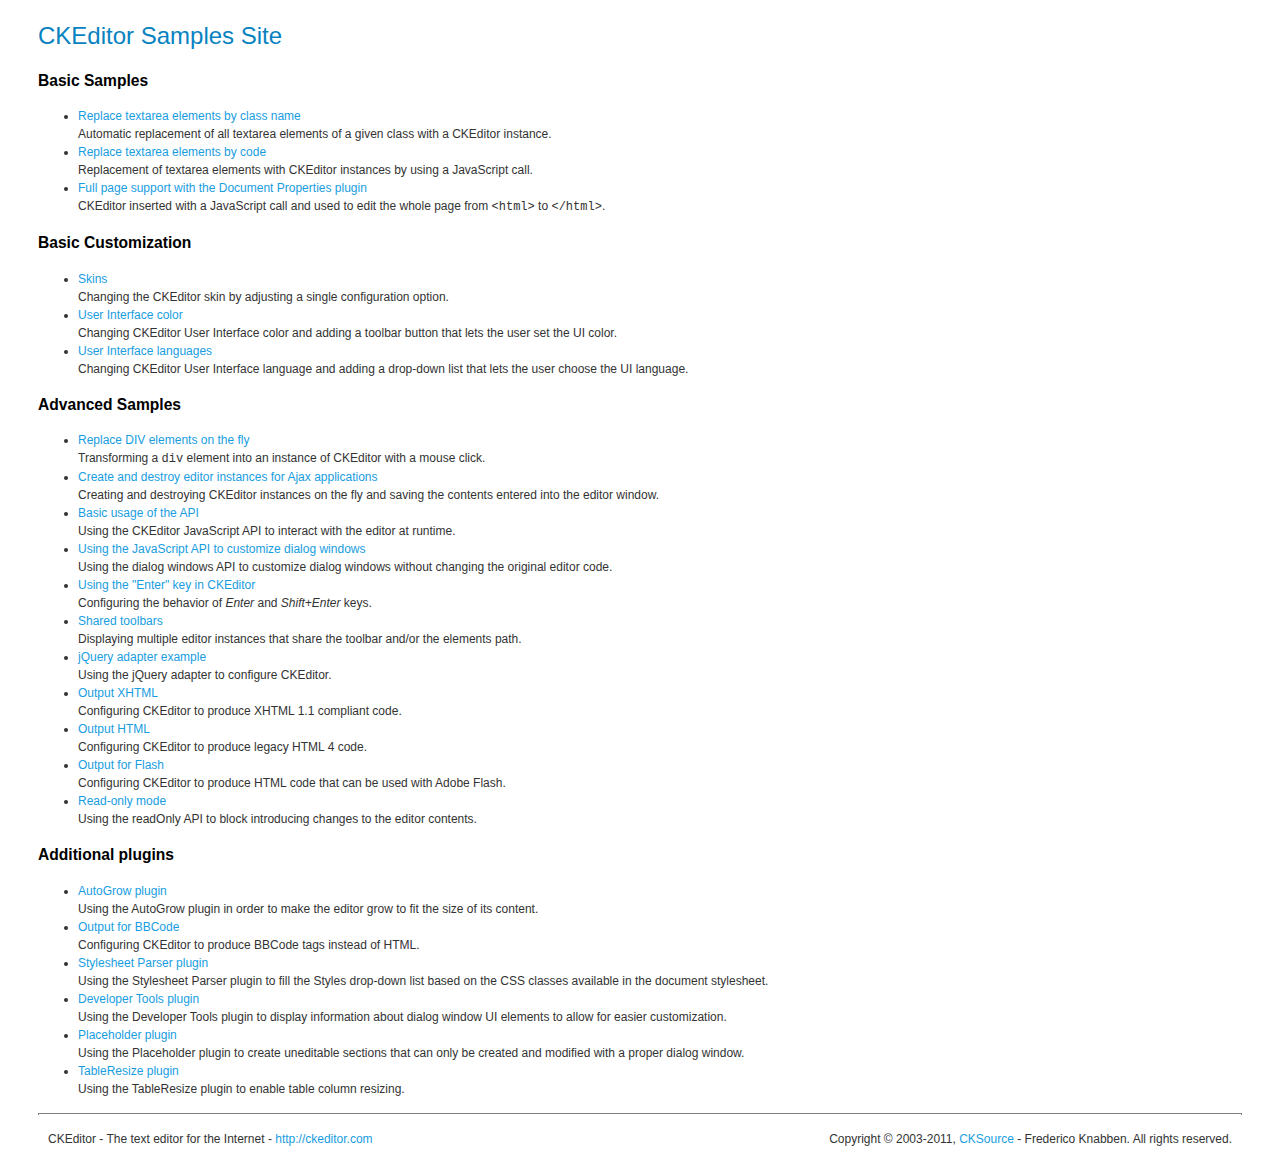
<file: html/plugins/ckeditor/_samples/index.html>
<!DOCTYPE html PUBLIC "-//W3C//DTD XHTML 1.0 Transitional//EN" "http://www.w3.org/TR/xhtml1/DTD/xhtml1-transitional.dtd">
<!--
Copyright (c) 2003-2011, CKSource - Frederico Knabben. All rights reserved.
For licensing, see LICENSE.html or http://ckeditor.com/license
-->
<html xmlns="http://www.w3.org/1999/xhtml">
<head>
	<title>CKEditor Samples</title>
	<meta content="text/html; charset=utf-8" http-equiv="content-type" />
	<link type="text/css" rel="stylesheet" href="sample.css" />
</head>
<body>
	<h1 class="samples">
		CKEditor Samples Site
	</h1>
	<h2 class="samples">
		Basic Samples
	</h2>
	<ul class="samples">
		<li>
			<a class="samples" href="replacebyclass.html">Replace textarea elements by class name</a><br />
			Automatic replacement of all textarea elements of a given class with a CKEditor instance.
		</li>
		<li><a class="samples" href="replacebycode.html">Replace textarea elements by code</a><br />
			Replacement of textarea elements with CKEditor instances by using a JavaScript call.
		</li>
		<li><a class="samples" href="fullpage.html">Full page support with the Document Properties plugin</a><br />
			CKEditor inserted with a JavaScript call and used to edit the whole page from <code>&lt;html&gt;</code> to <code>&lt;/html&gt;</code>.
		</li>
	</ul>
	<h2 class="samples">
		Basic Customization
	</h2>
	<ul class="samples">
		<li><a class="samples" href="skins.html">Skins</a><br />
			Changing the CKEditor skin by adjusting a single configuration option.
		</li>
		<li><a class="samples" href="ui_color.html">User Interface color</a><br />
			Changing CKEditor User Interface color and adding a toolbar button that lets the user set the UI color.
		</li>
		<li><a class="samples" href="ui_languages.html">User Interface languages</a><br />
			Changing CKEditor User Interface language and adding a drop-down list that lets the user choose the UI language.
		</li>
	</ul>
	<h2 class="samples">
		Advanced Samples
	</h2>
	<ul class="samples">
		<li><a class="samples" href="divreplace.html">Replace DIV elements on the fly</a><br />
			Transforming a <code>div</code> element into an instance of CKEditor with a mouse click.
		</li>
		<li><a class="samples" href="ajax.html">Create and destroy editor instances for Ajax applications</a><br />
			Creating and destroying CKEditor instances on the fly and saving the contents entered into the editor window.
		</li>
		<li><a class="samples" href="api.html">Basic usage of the API</a><br />
			Using the CKEditor JavaScript API to interact with the editor at runtime.
		</li>
		<li><a class="samples" href="api_dialog.html">Using the JavaScript API to customize dialog windows</a><br />
			Using the dialog windows API to customize dialog windows without changing the original editor code.
		</li>
		<li><a class="samples" href="enterkey.html">Using the "Enter" key in CKEditor</a><br />
			 Configuring the behavior of <em>Enter</em> and <em>Shift+Enter</em> keys.
		</li>
		<li><a class="samples" href="sharedspaces.html">Shared toolbars</a><br />
			Displaying multiple editor instances that share the toolbar and/or the elements path.
		</li>
		<li><a class="samples" href="jqueryadapter.html">jQuery adapter example</a><br />
			Using the jQuery adapter to configure CKEditor.
		</li>
		<li><a class="samples" href="output_xhtml.html">Output XHTML</a><br />
			Configuring CKEditor to produce XHTML 1.1 compliant code.
		</li>
		<li><a class="samples" href="output_html.html">Output HTML</a><br />
			Configuring CKEditor to produce legacy HTML 4 code.
		</li>
		<li><a class="samples" href="output_for_flash.html">Output for Flash</a><br />
			Configuring CKEditor to produce HTML code that can be used with Adobe Flash.
		</li>
		<li><a class="samples" href="readonly.html">Read-only mode</a><br />
			Using the readOnly API to block introducing changes to the editor contents.
		</li>
	</ul>
	<h2 class="samples">
		Additional plugins
	</h2>
	<ul class="samples">
		<li><a class="samples" href="autogrow.html">AutoGrow plugin</a><br />
			Using the AutoGrow plugin in order to make the editor grow to fit the size of its content.
		</li>
		<li><a class="samples" href="bbcode.html">Output for BBCode</a><br />
			Configuring CKEditor to produce BBCode tags instead of HTML.
		</li>
		<li><a class="samples" href="stylesheetparser.html">Stylesheet Parser plugin</a><br />
			Using the Stylesheet Parser plugin to fill the Styles drop-down list based on the CSS classes available in the document stylesheet.
		</li>
		<li><a class="samples" href="devtools.html">Developer Tools plugin</a><br />
			Using the Developer Tools plugin to display information about dialog window UI elements to allow for easier customization.
		</li>
		<li><a class="samples" href="placeholder.html">Placeholder plugin</a><br />
			Using the Placeholder plugin to create uneditable sections that can only be created and modified with a proper dialog window.
		</li>
		<li><a class="samples" href="tableresize.html">TableResize plugin</a><br />
			Using the TableResize plugin to enable table column resizing.
		</li>
	</ul>
	<div id="footer">
		<hr />
		<p>
			CKEditor - The text editor for the Internet - <a class="samples" href="http://ckeditor.com/">http://ckeditor.com</a>
		</p>
		<p id="copy">
			Copyright &copy; 2003-2011, <a class="samples" href="http://cksource.com/">CKSource</a> - Frederico Knabben. All rights reserved.
		</p>
	</div>
</body>
</html>
</file>
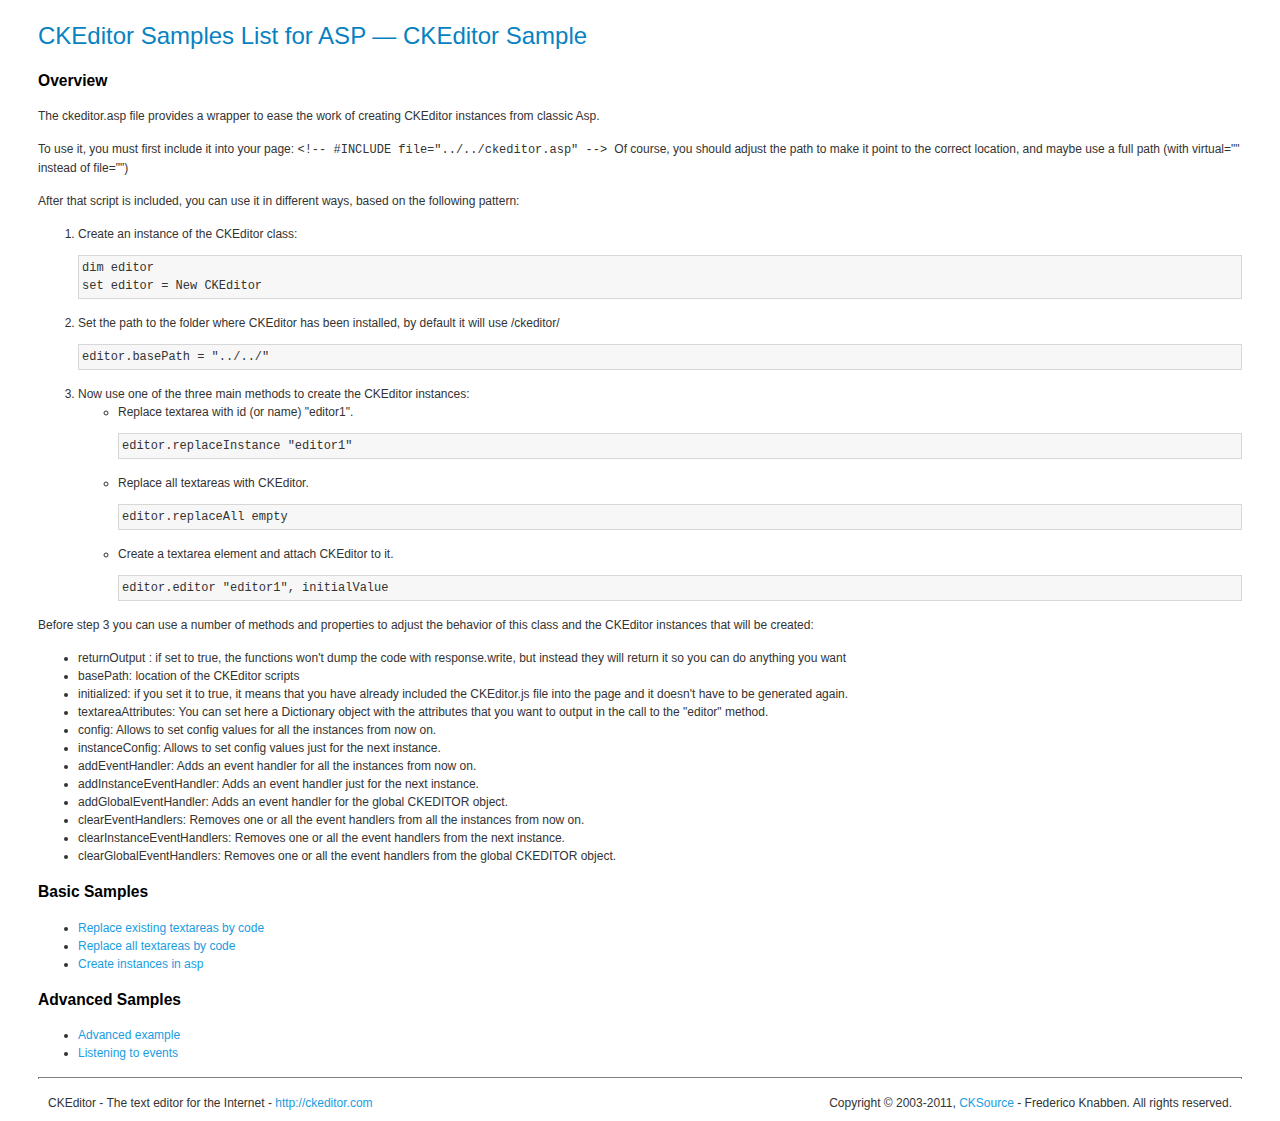
<file: html/plugins/ckeditor/_samples/asp/index.html>
<!DOCTYPE html PUBLIC "-//W3C//DTD XHTML 1.0 Transitional//EN" "http://www.w3.org/TR/xhtml1/DTD/xhtml1-transitional.dtd">
<!--
Copyright (c) 2003-2011, CKSource - Frederico Knabben. All rights reserved.
For licensing, see LICENSE.html or http://ckeditor.com/license
-->
<html xmlns="http://www.w3.org/1999/xhtml">
<head>
	<title>ASP integration Samples List &mdash; CKEditor</title>
	<link type="text/css" rel="stylesheet" href="../sample.css" />
</head>
<body>
	<h1 class="samples">
		CKEditor Samples List for ASP &mdash; CKEditor Sample
	</h1>
	<h2 class="samples">
		Overview
	</h2>
	<p>The ckeditor.asp file provides a wrapper to ease the work of creating CKEditor instances from classic Asp.</p>
	<p>To use it, you must first include it into your page:
	<code>
		&lt;!-- #INCLUDE file="../../ckeditor.asp" --&gt;
	</code>
	Of course, you should adjust the path to make it point to the correct location, and maybe use a full path (with virtual="" instead of file="")
	</p>
	<p>After that script is included, you can use it in different ways, based on the following pattern:</p>

<ol>
	<li>
		Create an instance of the CKEditor class:
<pre class="samples">dim editor
set editor = New CKEditor</pre>
	</li>
	<li>
		Set the path to the folder where CKEditor has been installed, by default it will use /ckeditor/
		<pre class="samples">editor.basePath = "../../"</pre>
	</li>
	<li>
	Now use one of the three main methods to create the CKEditor instances:
	<ul class="samples">
		<li>
				Replace textarea with id (or name) "editor1".
			<pre class="samples">editor.replaceInstance "editor1"</pre>
		</li>
		<li>
			Replace all textareas with CKEditor.
			<pre class="samples">editor.replaceAll empty</pre>
		</li>
		<li>
			Create a textarea element and attach CKEditor to it.
			<pre class="samples">editor.editor "editor1", initialValue</pre>
		</li>
	</ul>
	</li>
</ol>
<p>Before step 3 you can use a number of methods and properties to adjust the behavior of this class and the CKEditor instances
that will be created:</p>
<ul class="samples">
	<li>returnOutput : if set to true, the functions won't dump the code with response.write, but instead they will return it so
	you can do anything you want</li>
	<li>basePath: location of the CKEditor scripts</li>
	<li>initialized: if you set it to true, it means that you have already included the CKEditor.js file into the page and it
		doesn't have to be generated again.</li>
	<li>textareaAttributes: You can set here a Dictionary object with the attributes that you want to output in the call to the "editor" method.</li>

	<li>config: Allows to set config values for all the instances from now on.</li>
	<li>instanceConfig: Allows to set config values just for the next instance.</li>

	<li>addEventHandler: Adds an event handler for all the instances from now on.</li>
	<li>addInstanceEventHandler: Adds an event handler just for the next instance.</li>
	<li>addGlobalEventHandler: Adds an event handler for the global CKEDITOR object.</li>

	<li>clearEventHandlers: Removes one or all the event handlers from all the instances from now on.</li>
	<li>clearInstanceEventHandlers: Removes one or all the event handlers  from the next instance.</li>
	<li>clearGlobalEventHandlers: Removes one or all the event handlers  from the global CKEDITOR object.</li>

</ul>

	<h2 class="samples">
		Basic Samples
	</h2>
	<ul class="samples">
		<li><a class="samples" href="replace.asp">Replace existing textareas by code</a></li>
		<li><a class="samples" href="replaceall.asp">Replace all textareas by code</a></li>
		<li><a class="samples" href="standalone.asp">Create instances in asp</a></li>
	</ul>
	<h2 class="samples">
		Advanced Samples
	</h2>
	<ul class="samples">
		<li><a class="samples" href="advanced.asp">Advanced example</a></li>
		<li><a class="samples" href="events.asp">Listening to events</a></li>
	</ul>
	<div id="footer">
		<hr />
		<p>
			CKEditor - The text editor for the Internet - <a class="samples" href="http://ckeditor.com/">http://ckeditor.com</a>
		</p>
		<p id="copy">
			Copyright &copy; 2003-2011, <a class="samples" href="http://cksource.com/">CKSource</a> - Frederico Knabben. All rights reserved.
		</p>
	</div>
</body>
</html>
</file>
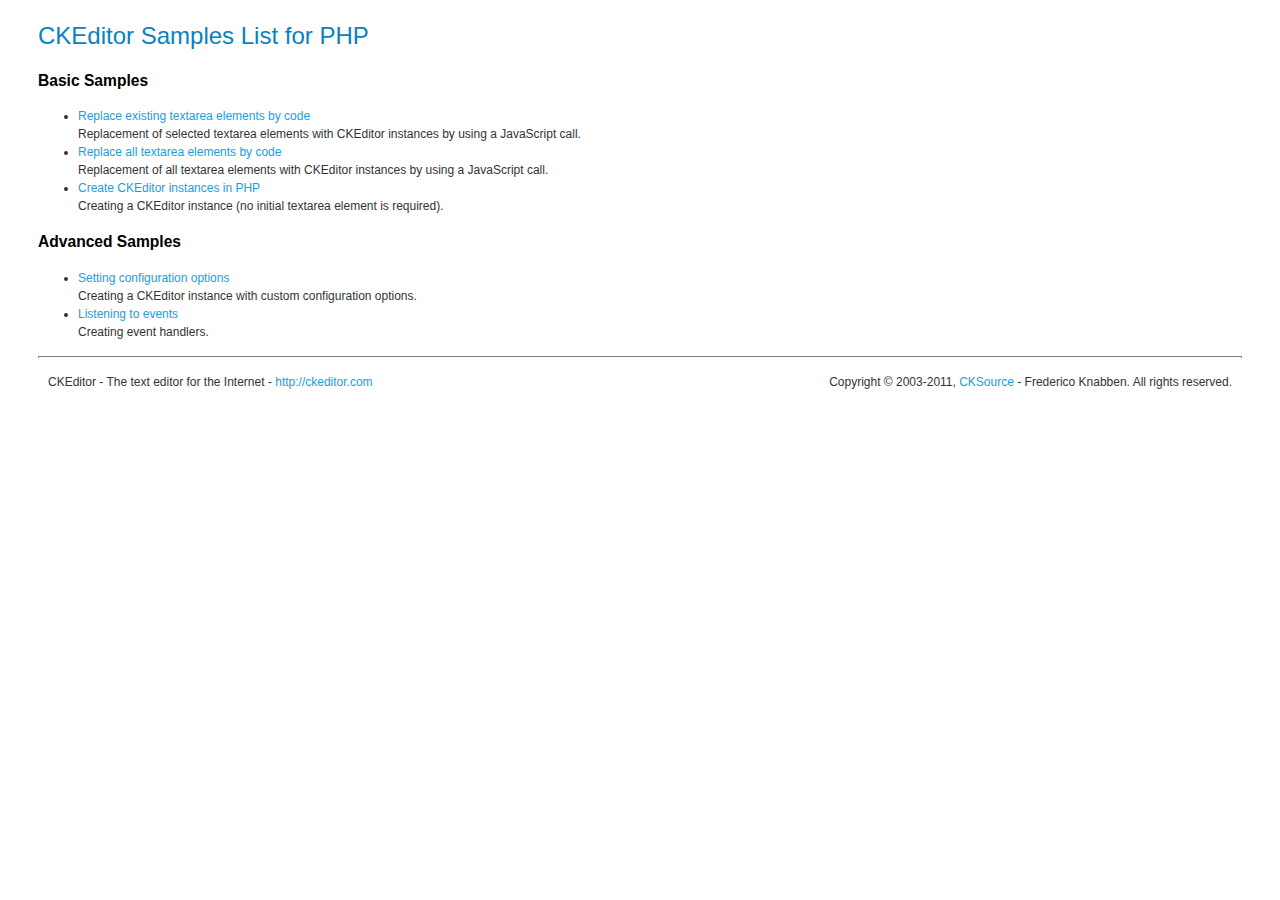
<file: html/plugins/ckeditor/_samples/php/index.html>
<!DOCTYPE html PUBLIC "-//W3C//DTD XHTML 1.0 Transitional//EN" "http://www.w3.org/TR/xhtml1/DTD/xhtml1-transitional.dtd">
<!--
Copyright (c) 2003-2011, CKSource - Frederico Knabben. All rights reserved.
For licensing, see LICENSE.html or http://ckeditor.com/license
-->
<html xmlns="http://www.w3.org/1999/xhtml">
<head>
  <meta content="text/html; charset=utf-8" http-equiv="content-type" />
	<title>CKEditor Samples &mdash; PHP Integration</title>
	<link type="text/css" rel="stylesheet" href="../sample.css" />
</head>
<body>
	<h1 class="samples">
		CKEditor Samples List for PHP
	</h1>
	<h2 class="samples">
		Basic Samples
	</h2>
	<ul class="samples">
		<li><a class="samples" href="replace.php">Replace existing textarea elements by code</a><br />
		Replacement of selected textarea elements with CKEditor instances by using a JavaScript call.</li>
		<li><a class="samples" href="replaceall.php">Replace all textarea elements by code</a><br />
		Replacement of all textarea elements with CKEditor instances by using a JavaScript call.</li>
		<li><a class="samples" href="standalone.php">Create CKEditor instances in PHP</a><br />
		Creating a CKEditor instance (no initial textarea element is required).</li>
	</ul>
	<h2 class="samples">
		Advanced Samples
	</h2>
	<ul class="samples">
		<li><a class="samples" href="advanced.php">Setting configuration options</a><br />
		Creating a CKEditor instance with custom configuration options.</li>
		<li><a class="samples" href="events.php">Listening to events</a><br />
		Creating event handlers.
		</li>
	</ul>
	<div id="footer">
		<hr />
		<p>
			CKEditor - The text editor for the Internet - <a class="samples" href="http://ckeditor.com/">http://ckeditor.com</a>
		</p>
		<p id="copy">
			Copyright &copy; 2003-2011, <a class="samples" href="http://cksource.com/">CKSource</a> - Frederico Knabben. All rights reserved.
		</p>
	</div>
</body>
</html>
</file>
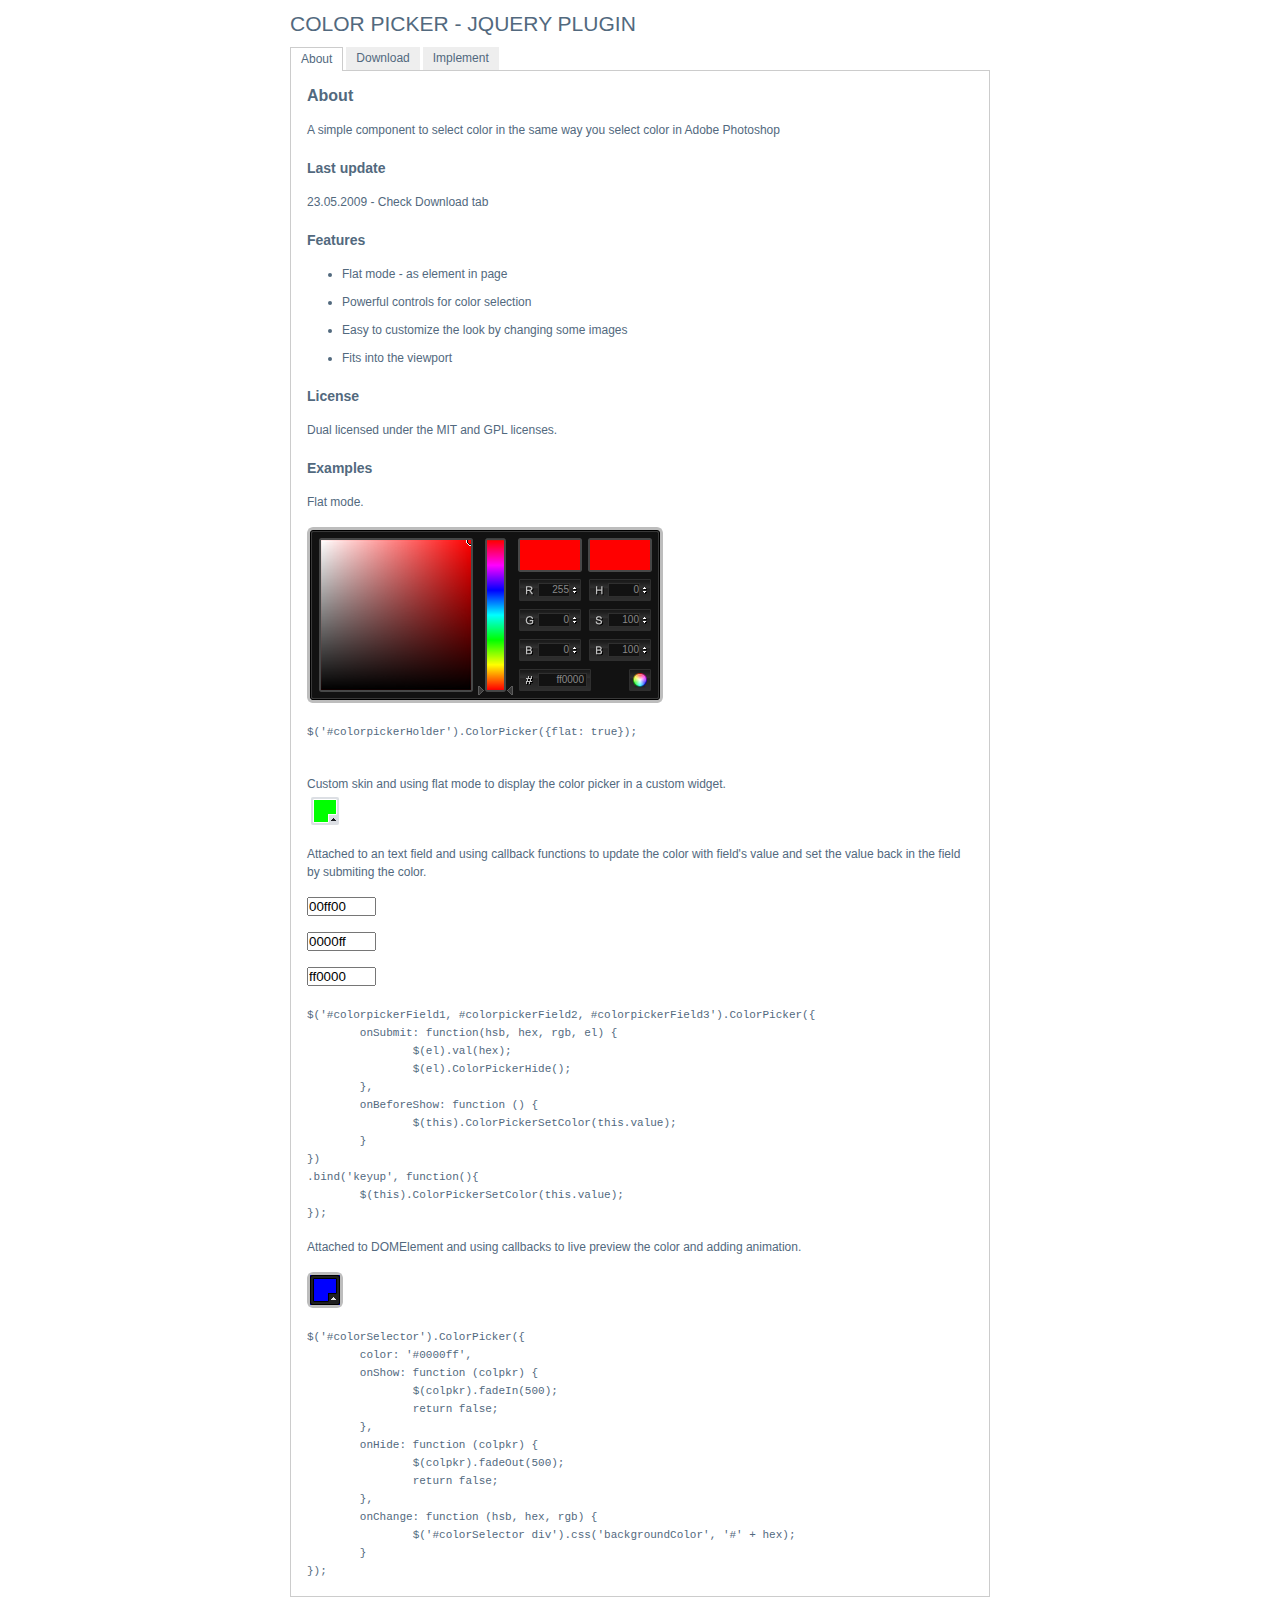
<file: html/skin/site/prototype/colorpicker/index.html>
<!DOCTYPE html PUBLIC "-//W3C//DTD XHTML 1.0 Strict//EN" "http://www.w3.org/TR/xhtml1/DTD/xhtml1-strict.dtd">
<html xmlns="http://www.w3.org/1999/xhtml" xml:lang="en" lang="en">
<head>
	<link rel="stylesheet" href="css/colorpicker.css" type="text/css" />
    <link rel="stylesheet" media="screen" type="text/css" href="css/layout.css" />
    <title>ColorPicker - jQuery plugin</title>
	<script type="text/javascript" src="js/jquery.js"></script>
	<script type="text/javascript" src="js/colorpicker.js"></script>
    <script type="text/javascript" src="js/eye.js"></script>
    <script type="text/javascript" src="js/utils.js"></script>
    <script type="text/javascript" src="js/layout.js?ver=1.0.2"></script>
</head>
<body>
    <div class="wrapper">
        <h1>Color Picker - jQuery plugin</h1>
        <ul class="navigationTabs">
            <li><a href="#about" rel="about">About</a></li>
            <li><a href="#download" rel="download">Download</a></li>
            <li><a href="#implement" rel="implement">Implement</a></li>
        </ul>
        <div class="tabsContent">
            <div class="tab">
                <h2>About</h2>
                <p>A simple component to select color in the same way you select color in Adobe Photoshop</p>
				<h3>Last update</h3>
				<p>23.05.2009 - Check Download tab</p>
                <h3>Features</h3>
                <ul>
                    <li>Flat mode - as element in page</li>
                    <li>Powerful controls for color selection</li>
					<li>Easy to customize the look by changing some images</li>
					<li>Fits into the viewport</li>
                </ul>
				<h3>License</h3>
				<p>Dual licensed under the MIT and GPL licenses.</p>
                <h3>Examples</h3>
                <p>Flat mode.</p>
                <p id="colorpickerHolder">
                </p>
                <pre>
$('#colorpickerHolder').ColorPicker({flat: true});
                </pre>
                <p>Custom skin and using flat mode to display the color picker in a custom widget.</p>
				<div id="customWidget">
					<div id="colorSelector2"><div style="background-color: #00ff00"></div></div>
	                <div id="colorpickerHolder2">
	                </div>
				</div>

				<p>Attached to an text field and using callback functions to update the color with field's value and set the value back in the field by submiting the color.</p>
				<p><input type="text" maxlength="6" size="6" id="colorpickerField1" value="00ff00" /></p>
				<p><input type="text" maxlength="6" size="6" id="colorpickerField3" value="0000ff" /></p>
				<p><input type="text" maxlength="6" size="6" id="colorpickerField2" value="ff0000" /></p>
				<pre>$('#colorpickerField1, #colorpickerField2, #colorpickerField3').ColorPicker({
	onSubmit: function(hsb, hex, rgb, el) {
		$(el).val(hex);
		$(el).ColorPickerHide();
	},
	onBeforeShow: function () {
		$(this).ColorPickerSetColor(this.value);
	}
})
.bind('keyup', function(){
	$(this).ColorPickerSetColor(this.value);
});
</pre>
				<p>Attached to DOMElement and using callbacks to live preview the color and adding animation.</p>
				<p>
					<div id="colorSelector"><div style="background-color: #0000ff"></div></div>
				</p>
				<pre>
$('#colorSelector').ColorPicker({
	color: '#0000ff',
	onShow: function (colpkr) {
		$(colpkr).fadeIn(500);
		return false;
	},
	onHide: function (colpkr) {
		$(colpkr).fadeOut(500);
		return false;
	},
	onChange: function (hsb, hex, rgb) {
		$('#colorSelector div').css('backgroundColor', '#' + hex);
	}
});
</pre>
            </div>
            <div class="tab">
                <h2>Download</h2>
                <p><a href="colorpicker.zip">colorpicker.zip (73 kb)</a>: jQuery, Javscript files, CSS files, images, examples and instructions.</p>
                <h3>Changelog</h3>
                <dl>
					<dt>23.05.2009</dt>
					<dd>Added: close on color selection example</dd>
					<dd>Added: restore original color option</dd>
					<dd>Changed: color update on key up event</dd>
					<dd>Fixed: colorpicker hide and show methods</dd>
					<dd>Fixed: reference to options. Multiple fields with colorpickers is possible now.</dd>
					<dd>Fixed: RGB to HSB convertion</dd>
					<dt>22.08.2008</dt>
					<dd>Fixed bug: where some events were not canceled right on Safari</dd>
					<dd>Fixed bug: where teh view port was not detected right on Safari</dd>
					<dt>16-07-2008</dt>
					<dd>Fixed bug where the letter 'F' could not be typed in the Hex field</dd>
					<dd>Fixed bug where the changes on Hex field where not parsed</dd>
					<dd>Added new option 'livePreview'</dd>
					<dt>08-07-2008</dt>
					<dd>Fixed typo in the code, both JavaScript and CSS</dd>
					<dd>Changed the cursor for some elements</dd>
					<dd>Added new demo explaining how to implement custom skin</dd>
					<dt>07.07.2008</dt>
					<dd>The first release.</dd>
                </dl>
            </div>
            <div class="tab">
                <h2>Implement</h2>
                <p>Attach the Javascript and CSS files to your document. Edit CSS file and fix the paths to  images and change colors to fit your site theme.</p>
                <pre>
&lt;link rel="stylesheet" media="screen" type="text/css" href="css/colorpicker.css" /&gt;
&lt;script type="text/javascript" src="js/colorpicker.js"&gt;&lt;/script&gt;
                </pre>
                <h3>Invocation code</h3>
                <p>All you have to do is to select the elements in a jQuery way and call the plugin.</p>
                <pre>
 $('input').ColorPicker(options);
                </pre>
                <h3>Options</h3>
                <p>A hash of parameters. All parameters are optional.</p>
                <table>
                	<tr>
                		<td><strong>eventName</strong></td>
                		<td>string</td>
                		<td>The desired event to trigger the colorpicker. Default: 'click'</td>
                	</tr>
                	<tr>
                		<td><strong>color</strong></td>
                		<td>string or hash</td>
                		<td>The default color. String for hex color or hash for RGB and HSB ({r:255, r:0, b:0}) . Default: 'ff0000'</td>
                	</tr>
                	<tr>
                		<td><strong>flat</strong></td>
                		<td>boolean</td>
                		<td>Whatever if the color picker is appended to the element or triggered by an event. Default false</td>
                	</tr>
                	<tr>
                		<td><strong>livePreview</strong></td>
                		<td>boolean</td>
                		<td>Whatever if the color values are filled in the fields while changing values on selector or a field. If false it may improve speed. Default true</td>
                	</tr>
                	<tr>
                		<td><strong>onShow</strong></td>
                		<td>function</td>
                		<td>Callback function triggered when the color picker is shown</td>
                	</tr>
                	<tr>
                		<td><strong>onBeforeShow</strong></td>
                		<td>function</td>
                		<td>Callback function triggered before the color picker is shown</td>
                	</tr>
                	<tr>
                		<td><strong>onHide</strong></td>
                		<td>function</td>
                		<td>Callback function triggered when the color picker is hidden</td>
                	</tr>
                	<tr>
                		<td><strong>onChange</strong></td>
                		<td>function</td>
                		<td>Callback function triggered when the color is changed</td>
                	</tr>
                	<tr>
                		<td><strong>onSubmit</strong></td>
                		<td>function</td>
                		<td>Callback function triggered when the color it is chosen</td>
                	</tr>
                </table>
                <h3>Set color</h3>
                <p>If you want to set a new color.</p>
                <pre>$('input').ColorPickerSetColor(color);</pre>
				<p>The 'color' argument is the same format as the option color, string for hex color or hash for RGB and HSB ({r:255, r:0, b:0}).</p>
            </div>
        </div>
    </div>
</body>
</html>
</file>
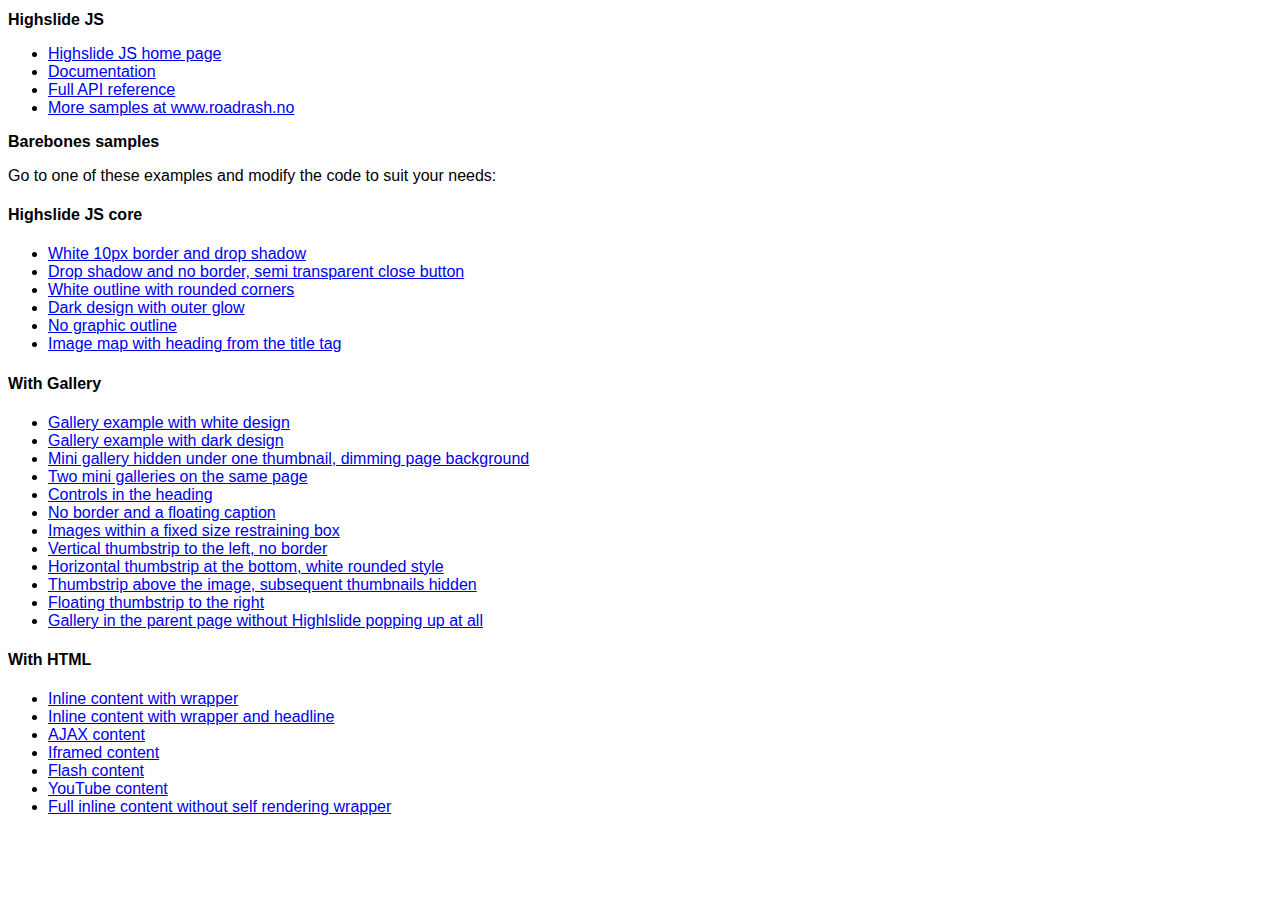
<file: html/skin/site/prototype/highslide-4.1.13/index.htm>
<!DOCTYPE html PUBLIC "-//W3C//DTD XHTML 1.1//EN" "xhtml11.dtd">
<html>
<head>
<style type="text/css">
* {
	font-family: "Trebuchet MS", sans-serif;
	font-size: 12pt;
}


</style>

<title>Highslide JS</title>

</head>

<body>
<h1>Highslide JS</h1>
<ul>
	<li><a href="http://highslide.com">Highslide JS home page</a></li>
	<li><a href="http://highslide.com/doc.php">Documentation</a></li>
	<li><a href="http://highslide.com/ref">Full API reference</a></li>
	<li><a href="http://www.roadrash.no/">More samples at www.roadrash.no</a></li>
</ul>

<h3>Barebones samples</h3>
<p>Go to one of these examples and modify the code to suit your needs:</p>

<h4>Highslide JS core</h4>
<ul>
    <li><a href="examples/white-10px.html">White 10px border and drop shadow</a></li>
    <li><a href="examples/no-border.html">Drop shadow and no border, semi transparent close button</a></li>
    <li><a href="examples/white-rounded-outline.html">White outline with rounded corners</a></li>
    <li><a href="examples/outer-glow.html">Dark design with outer glow</a></li>
    <li><a href="examples/no-outline.html">No graphic outline</a></li>
    <li><a href="examples/image-map.html">Image map with heading from the title tag</a></li>
</ul>

<h4>With Gallery</h4>
<ul>
    <li><a href="examples/gallery-white.html">Gallery example with white design</a></li>
    <li><a href="examples/gallery-dark.html">Gallery example with dark design</a></li>
    <li><a href="examples/mini-gallery.html">Mini gallery hidden under one thumbnail, dimming page background</a></li>
    <li><a href="examples/mini-galleries.html">Two mini galleries on the same page</a></li>
    <li><a href="examples/gallery-controls-in-heading.html">Controls in the heading</a></li>
    <li><a href="examples/gallery-floating-caption.html">No border and a floating caption</a></li>
    <li><a href="examples/gallery-in-box.html">Images within a fixed size restraining box</a></li>
    <li><a href="examples/gallery-vertical-strip.html">Vertical thumbstrip to the left, no border</a></li>
    <li><a href="examples/gallery-horizontal-strip.html">Horizontal thumbstrip at the bottom, white rounded style</a></li>
    <li><a href="examples/gallery-thumbstrip-above.html">Thumbstrip above the image, subsequent thumbnails hidden</a></li>
    <li><a href="examples/gallery-floating-thumbs.html">Floating thumbstrip to the right</a></li>
    <li><a href="examples/gallery-in-page.html">Gallery in the parent page without Highlslide popping up at all</a></li>
</ul>

<h4>With HTML</h4>
<ul>
    <li><a href="examples/inline.html">Inline content with wrapper</a></li>
    <li><a href="examples/headline.html">Inline content with wrapper and headline</a></li>
    <li><a href="examples/ajax.html">AJAX content</a></li>
    <li><a href="examples/iframe.html">Iframed content</a></li>
    <li><a href="examples/flash.html">Flash content</a></li>
    <li><a href="examples/youtube.html">YouTube content</a></li>
    <li><a href="examples/html.html">Full inline content without self rendering wrapper</a></li>
</ul>


</body>
</html>
</file>
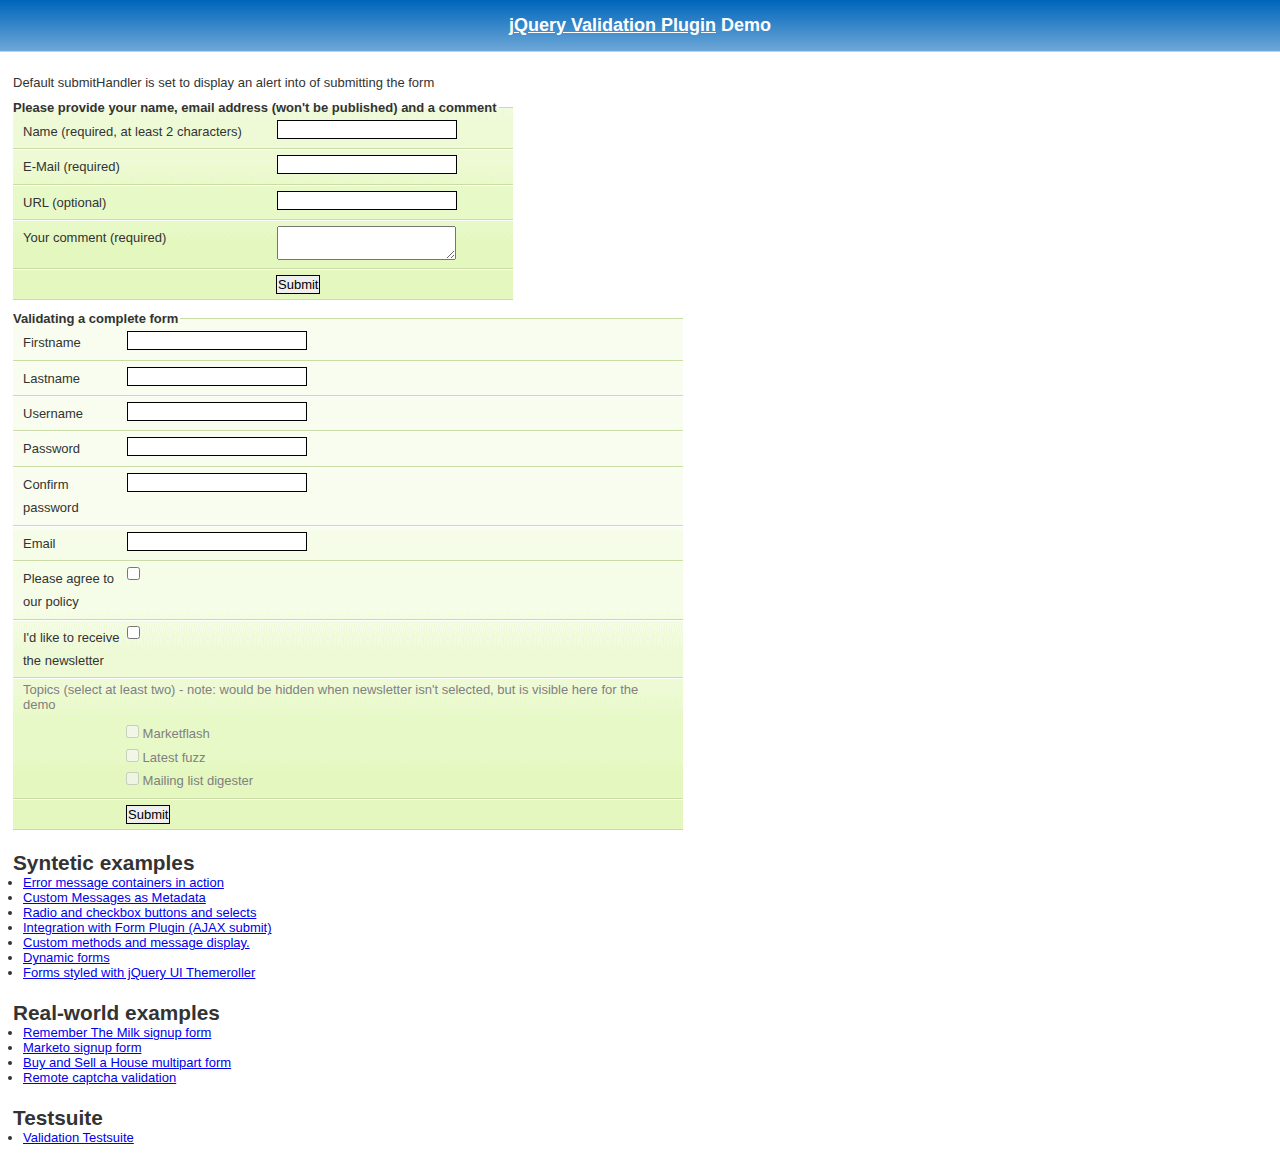
<file: html/skin/admin/js/jquery-validation-1.9.0/demo/index.html>
<!DOCTYPE html PUBLIC "-//W3C//DTD XHTML 1.0 Transitional//EN" "http://www.w3.org/TR/xhtml1/DTD/xhtml1-transitional.dtd">
<html xmlns="http://www.w3.org/1999/xhtml">
<head>
<meta http-equiv="Content-Type" content="text/html; charset=ISO-8859-1" />
<title>jQuery validation plug-in - main demo</title>

<link rel="stylesheet" type="text/css" media="screen" href="css/screen.css" />

<script src="../lib/jquery.js" type="text/javascript"></script>
<script src="../jquery.validate.js" type="text/javascript"></script>

<script type="text/javascript">
$.validator.setDefaults({
	submitHandler: function() { alert("submitted!"); }
});

$().ready(function() {
	// validate the comment form when it is submitted
	$("#commentForm").validate();

	// validate signup form on keyup and submit
	$("#signupForm").validate({
		rules: {
			firstname: "required",
			lastname: "required",
			username: {
				required: true,
				minlength: 2
			},
			password: {
				required: true,
				minlength: 5
			},
			confirm_password: {
				required: true,
				minlength: 5,
				equalTo: "#password"
			},
			email: {
				required: true,
				email: true
			},
			topic: {
				required: "#newsletter:checked",
				minlength: 2
			},
			agree: "required"
		},
		messages: {
			firstname: "Please enter your firstname",
			lastname: "Please enter your lastname",
			username: {
				required: "Please enter a username",
				minlength: "Your username must consist of at least 2 characters"
			},
			password: {
				required: "Please provide a password",
				minlength: "Your password must be at least 5 characters long"
			},
			confirm_password: {
				required: "Please provide a password",
				minlength: "Your password must be at least 5 characters long",
				equalTo: "Please enter the same password as above"
			},
			email: "Please enter a valid email address",
			agree: "Please accept our policy"
		}
	});

	// propose username by combining first- and lastname
	$("#username").focus(function() {
		var firstname = $("#firstname").val();
		var lastname = $("#lastname").val();
		if(firstname && lastname && !this.value) {
			this.value = firstname + "." + lastname;
		}
	});

	//code to hide topic selection, disable for demo
	var newsletter = $("#newsletter");
	// newsletter topics are optional, hide at first
	var inital = newsletter.is(":checked");
	var topics = $("#newsletter_topics")[inital ? "removeClass" : "addClass"]("gray");
	var topicInputs = topics.find("input").attr("disabled", !inital);
	// show when newsletter is checked
	newsletter.click(function() {
		topics[this.checked ? "removeClass" : "addClass"]("gray");
		topicInputs.attr("disabled", !this.checked);
	});
});
</script>

<style type="text/css">
#commentForm { width: 500px; }
#commentForm label { width: 250px; }
#commentForm label.error, #commentForm input.submit { margin-left: 253px; }
#signupForm { width: 670px; }
#signupForm label.error {
	margin-left: 10px;
	width: auto;
	display: inline;
}
#newsletter_topics label.error {
	display: none;
	margin-left: 103px;
}
</style>

</head>
<body>

<h1 id="banner"><a href="http://bassistance.de/jquery-plugins/jquery-plugin-validation/">jQuery Validation Plugin</a> Demo</h1>
<div id="main">

<p>Default submitHandler is set to display an alert into of submitting the form</p>

<form class="cmxform" id="commentForm" method="get" action="">
	<fieldset>
		<legend>Please provide your name, email address (won't be published) and a comment</legend>
		<p>
			<label for="cname">Name (required, at least 2 characters)</label>
			<input id="cname" name="name" class="required" minlength="2" />
		<p>
			<label for="cemail">E-Mail (required)</label>
			<input id="cemail" type="email" name="email" class="required" />
		</p>
		<p>
			<label for="curl">URL (optional)</label>
			<input id="curl" type="url" name="url" />
		</p>
		<p>
			<label for="ccomment">Your comment (required)</label>
			<textarea id="ccomment" name="comment" class="required"></textarea>
		</p>
		<p>
			<input class="submit" type="submit" value="Submit"/>
		</p>
	</fieldset>
</form>

<form class="cmxform" id="signupForm" method="get" action="">
	<fieldset>
		<legend>Validating a complete form</legend>
		<p>
			<label for="firstname">Firstname</label>
			<input id="firstname" name="firstname" />
		</p>
		<p>
			<label for="lastname">Lastname</label>
			<input id="lastname" name="lastname" />
		</p>
		<p>
			<label for="username">Username</label>
			<input id="username" name="username" />
		</p>
		<p>
			<label for="password">Password</label>
			<input id="password" name="password" type="password" />
		</p>
		<p>
			<label for="confirm_password">Confirm password</label>
			<input id="confirm_password" name="confirm_password" type="password" />
		</p>
		<p>
			<label for="email">Email</label>
			<input id="email" name="email" type="email" />
		</p>
		<p>
			<label for="agree">Please agree to our policy</label>
			<input type="checkbox" class="checkbox" id="agree" name="agree" />
		</p>
		<p>
			<label for="newsletter">I'd like to receive the newsletter</label>
			<input type="checkbox" class="checkbox" id="newsletter" name="newsletter" />
		</p>
		<fieldset id="newsletter_topics">
			<legend>Topics (select at least two) - note: would be hidden when newsletter isn't selected, but is visible here for the demo</legend>
			<label for="topic_marketflash">
				<input type="checkbox" id="topic_marketflash" value="marketflash" name="topic" />
				Marketflash
			</label>
			<label for="topic_fuzz">
				<input type="checkbox" id="topic_fuzz" value="fuzz" name="topic" />
				Latest fuzz
			</label>
			<label for="topic_digester">
				<input type="checkbox" id="topic_digester" value="digester" name="topic" />
				Mailing list digester
			</label>
			<label for="topic" class="error">Please select at least two topics you'd like to receive.</label>
		</fieldset>
		<p>
			<input class="submit" type="submit" value="Submit"/>
		</p>
	</fieldset>
</form>

<h3>Syntetic examples</h3>
<ul>
	<li><a href="errorcontainer-demo.html">Error message containers in action</a></li>
	<li><a href="custom-messages-metadata-demo.html">Custom Messages as Metadata</a></li>
	<li><a href="radio-checkbox-select-demo.html">Radio and checkbox buttons and selects</a></li>
	<li><a href="ajaxSubmit-intergration-demo.html">Integration with Form Plugin (AJAX submit)</a></li>
	<li><a href="custom-methods-demo.html">Custom methods and message display.</a></li>
	<li><a href="dynamic-totals.html">Dynamic forms</a></li>
	<li><a href="themerollered.html">Forms styled with jQuery UI Themeroller</a></li>
</ul>
<h3>Real-world examples</h3>
<ul>
	<li><a href="milk/">Remember The Milk signup form</a></li>
	<li><a href="marketo/">Marketo signup form</a></li>
	<li><a href="multipart/">Buy and Sell a House multipart form</a></li>
	<li><a href="captcha/">Remote captcha validation</a></li>
</ul>

<h3>Testsuite</h3>
<ul>
	<li><a href="../test/">Validation Testsuite</a></li>
</ul>

</div>

<script src="http://www.google-analytics.com/urchin.js" type="text/javascript">
</script>
<script type="text/javascript">
_uacct = "UA-2623402-1";
urchinTracker();
</script>
</body>
</html>
</file>
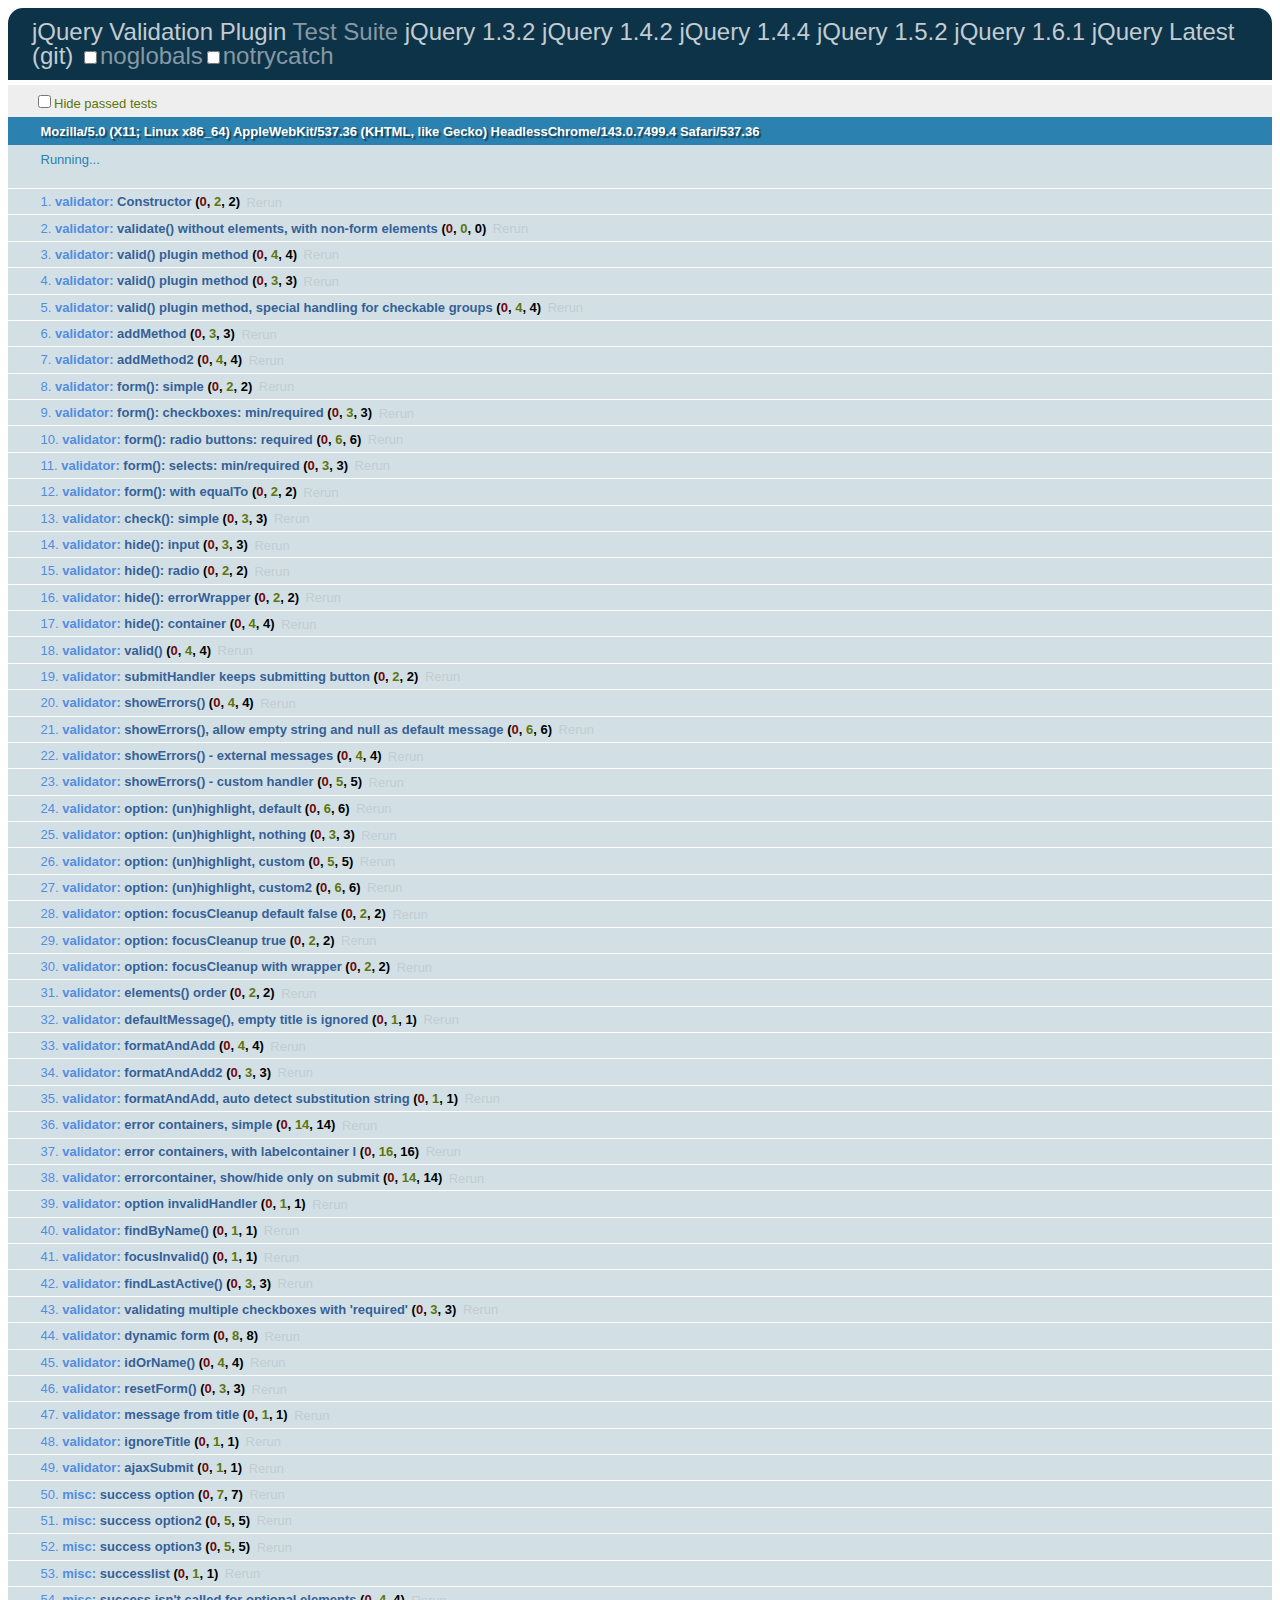
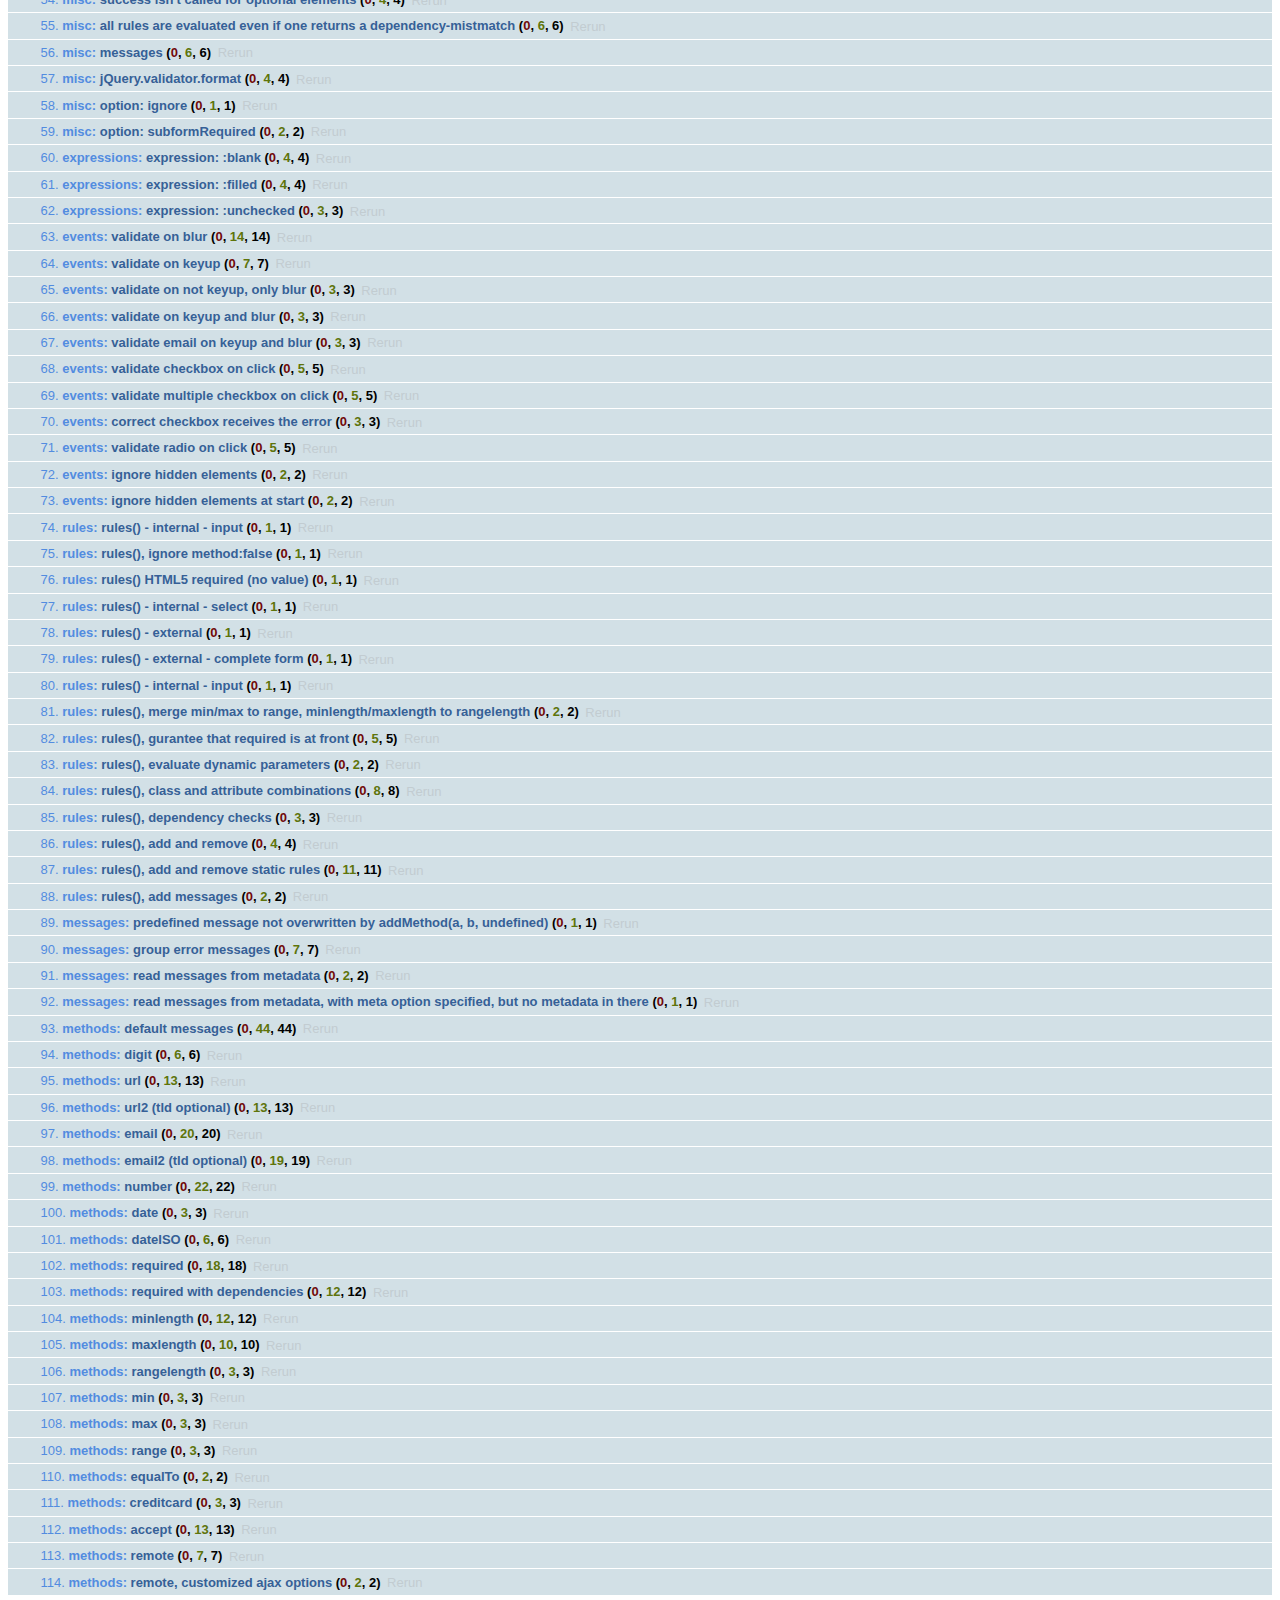
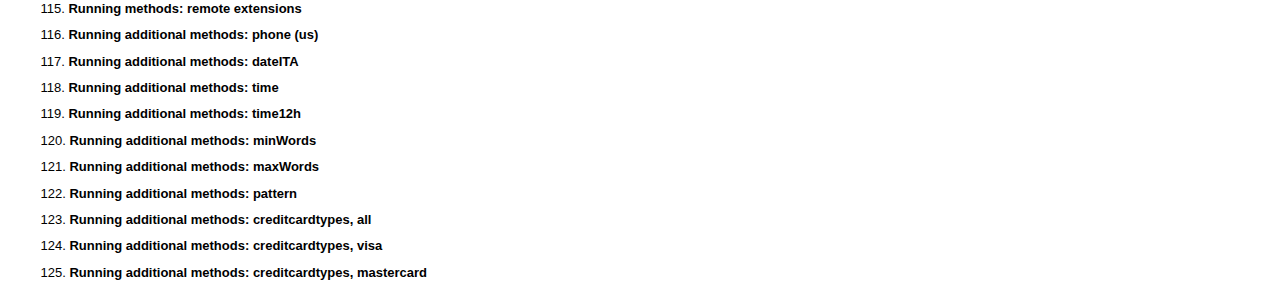
<file: html/skin/admin/js/jquery-validation-1.9.0/test/index.html>
<!DOCTYPE html>
<html id="html">
<head>
	<title>jQuery - Validation Test Suite</title>
	<link rel="Stylesheet" media="screen" href="qunit/qunit.css" />
	<script type="text/javascript" src="jquery.js"></script>
	<script type="text/javascript" src="../lib/jquery.form.js"></script>
	<script type="text/javascript" src="qunit/qunit.js"></script>
	<script type="text/javascript" src="../lib/jquery.metadata.js"></script>
	<script type="text/javascript" src="../lib/jquery.mockjax.js"></script>
	<script type="text/javascript" src="../jquery.validate.js"></script>
	<script type="text/javascript" src="../additional-methods.js"></script>
	<script type="text/javascript" src="test.js"></script>
	<script type="text/javascript" src="rules.js"></script>
	<script type="text/javascript" src="messages.js"></script>
	<script type="text/javascript" src="methods.js"></script>
</head>
<body id="body">
	<h1 id="qunit-header">
		<a href="http://bassistance.de/jquery-plugins/jquery-plugin-validation/">jQuery Validation Plugin</a> Test Suite
		<a href="?jquery=1.3.2">jQuery 1.3.2</a>
		<a href="?jquery=1.4.2">jQuery 1.4.2</a>
		<a href="?jquery=1.4.4">jQuery 1.4.4</a>
		<a href="?jquery=1.5.2">jQuery 1.5.2</a>
		<a href="?jquery=1.6.1">jQuery 1.6.1</a>
		<a href="?jquery=git">jQuery Latest (git)</a>
		</h1>
	<div>
	</div>
	<h2 id="qunit-banner"></h2>
	<div id="qunit-testrunner-toolbar"></div>
	<h2 id="qunit-userAgent"></h2>
	<ol id="qunit-tests"></ol>

	<!-- Test HTML -->
	<div id="other" style="display:none;">
		<input type="password" name="pw1" id="pw1" value="engfeh" />
		<input type="password" name="pw2" id="pw2" value="" />
	</div>
	<div id="qunit-fixture">
		<p id="firstp">See <a id="simon1" href="http://simon.incutio.com/archive/2003/03/25/#getElementsBySelector" rel="bookmark">this blog entry</a> for more information.</p>
		<p id="ap">
			Here are some links in a normal paragraph: <a id="google" href="http://www.google.com/" title="Google!">Google</a>,
			<a id="groups" href="http://groups.google.com/">Google Groups</a>.
			This link has <code><a href="#" id="anchor1">class="blog"</a></code>:
			<a href="http://diveintomark.org/" class="blog" hreflang="en" id="mark">diveintomark</a>

		</p>
		<div id="foo">
			<p id="sndp">Everything inside the red border is inside a div with <code>id="foo"</code>.</p>
			<p lang="en" id="en">This is a normal link: <a id="yahoo" href="http://www.yahoo.com/" class="blogTest">Yahoo</a></p>
			<p id="sap">This link has <code><a href="#2" id="anchor2">class="blog"</a></code>: <a href="http://simon.incutio.com/" class="blog link" id="simon">Simon Willison's Weblog</a></p>

		</div>
		<p id="first">Try them out:</p>
		<ul id="firstUL"></ul>
		<ol id="empty"></ol>

		<form id="testForm1">
			<input type="text" class="{required:true,minlength:2}" title="buga" name="firstname" id="firstname" />
			<label id="errorFirstname" for="firstname" class="error">error for firstname</label>
			<input type="text" class="{required:true}" title="buga" name="lastname" id="lastname" />
			<input type="text" class="{required:true}" title="something" name="something" id="something" value="something" />
		</form>

		<form id="testForm1clean">
			<input title="buga" name="firstname" id="firstnamec" />
			<label id="errorFirstname" for="firstname" class="error">error for firstname</label>
			<input title="buga" name="lastname" id="lastnamec" />
			<input name="username" id="usernamec" />
		</form>

		<form id="userForm">
			<input type="text" class="{required:true}" name="username" id="username" />
			<input type="submit" name="submitButton" value="submitButtonValue" />
		</form>

		<form id="signupForm" action="form.php">
			<input id="user" name="user" title="Please enter your username (at least 3 characters)" class="{required:true,minlength:3}" />
			<input type="password" name="password" id="password" class="{required:true,minlength:5}" />
		</form>

		<form id="testForm2">
			<input class="{required:true}" type="radio" name="agree" id="agb" />
			<label for="agree" id="agreeLabel" class="xerror">error for agb</label>
		</form>

		<form id="testForm3">
			<select class="{required:true}" name="meal" id="meal" >
				<option value="">Please select...</option>
				<option value="1">Food</option>
				<option value="2">Milk</option>
			</select>
		</form>
		<div class="error" id="errorContainer">
			<ul>
				<li class="error" id="errorWrapper">
					<label for="meal" id="mealLabel" class="error">error for meal</label>
				</li>
			</ul>
		</div>

		<form id="testForm4">
			<input class="{foo:true}" name="f1" id="f1" />
			<input class="{bar:true}" name="f2" id="f2" />
		</form>

		<form id="testForm5">
			<input class="{equalTo:'#x2'}" value="x" name="x1" id="x1" />
			<input class="{equalTo:'#x1'}" value="y" name="x2" id="x2" />
		</form>

		<form id="testForm6">
			<input class="{required:true,minlength:2}" type="checkbox" name="check" id="form6check1" />
			<input type="checkbox" name="check" id="form6check2" />
		</form>

		<form id="testForm7">
			<select class="{required:true,minlength:2}" name="selectf7" id="selectf7" multiple="multiple">
				<option id="optionxa" value="0">0</option>
				<option id="optionxb" value="1">1</option>
				<option id="optionxc" value="2">2</option>
				<option id="optionxd" value="3">3</option>
			</select>
		</form>

		<form id="dateRangeForm">
			<input id="fromDate" name="fromDate" class="requiredDateRange" value="x" />
			<input id="toDate" name="toDate" class="requiredDateRange" value="y" />
			<span class="errorContainer"></span>
		</form>

		<form id="testForm8">
			<input id="form8input" class="{required:true,number:true,rangelength:[2,8]}" name="abc" />
			<input type="radio" name="radio1"/>
		</form>

		<form id="testForm9">
			<input id="testEmail9" class="{required:true,email:true,messages:{required:'required',email:'email'}}" />
		</form>

		<form id="testForm10">
			<input type="radio" name="testForm10Radio" value="1" id="testForm10Radio1" />
			<input type="radio" name="testForm10Radio" value="2" id="testForm10Radio2" />
		</form>

		<form id="testForm11">
			<!-- HTML5 -->
			<input required type="text" name="testForm11Text" id="testForm11text1" />
		</form>

		<div id="simplecontainer">
			<h3></h3>
		</div>

		<div id="container"></div>

		<ol id="labelcontainer"></ol>

		<form id="elementsOrder">
			<select class="required" name="order1" id="order1"><option value="">none</option></select>
			<input class="required" name="order2" id="order2"/>
			<input class="required" name="order3" type="checkbox" id="order3"/>
			<input class="required" name="order4" id="order4"/>
			<input class="required" name="order5" type="radio" id="order5"/>
			<input class="required" name="order6" id="order6"/>
			<ul id="orderContainer">
			</ul>
		</form>

		<form id="form" action="formaction">
			<input type="text" name="action" value="Test" id="text1"/>
			<input type="text" name="text2" value="   " id="text1b"/>
			<input type="text" name="text2" value="T " id="text1c"/>
			<input type="text" name="text2" value="T" id="text2"/>
			<input type="text" name="text2" value="TestTestTest" id="text3"/>

			<input type="text" name="action" value="0" id="value1"/>
			<input type="text" name="text2" value="10" id="value2"/>
			<input type="text" name="text2" value="1000" id="value3"/>

			<input type="radio" name="radio1" id="radio1"/>
			<input type="radio" name="radio1" id="radio1a"/>
			<input type="radio" name="radio2" id="radio2" checked="checked"/>
			<input type="radio" name="radio" id="radio3"/>
			<input type="radio" name="radio" id="radio4" checked="checked"/>

			<input type="checkbox" name="check" id="check1" checked="checked"/>
			<input type="checkbox" name="check" id="check1b" />

			<input type="checkbox" name="check2" id="check2"/>

			<input type="checkbox" name="check3" id="check3" checked="checked"/>
			<input type="checkbox" name="check3" checked="checked"/>
			<input type="checkbox" name="check3" checked="checked"/>
			<input type="checkbox" name="check3" checked="checked"/>
			<input type="checkbox" name="check3" checked="checked"/>

			<input type="hidden" name="hidden" id="hidden1"/>
			<input type="text" style="display:none;" name="foo[bar]" id="hidden2"/>

			<input type="text" readonly="readonly" id="name" name="name" value="name" />

			<button name="button">Button</button>

			<textarea id="area1" name="area1"">foobar</textarea>


			<textarea id="area2" name="area2"></textarea>

			<select name="select1" id="select1">
				<option id="option1a" value="">Nothing</option>
				<option id="option1b" value="1">1</option>
				<option id="option1c" value="2">2</option>
				<option id="option1d" value="3">3</option>
			</select>
			<select name="select2" id="select2">
				<option id="option2a" value="">Nothing</option>
				<option id="option2b" value="1">1</option>
				<option id="option2c" value="2">2</option>
				<option id="option2d" selected="selected" value="3">3</option>
			</select>
			<select name="select3" id="select3" multiple="multiple">
				<option id="option3a" value="">Nothing</option>
				<option id="option3b" selected="selected" value="1">1</option>
				<option id="option3c" selected="selected" value="2">2</option>
				<option id="option3d" value="3">3</option>
			</select>
			<select name="select4" id="select4" multiple="multiple">
				<option id="option4a" selected="selected" value="1">1</option>
				<option id="option4b" selected="selected" value="2">2</option>
				<option id="option4c" selected="selected" value="3">3</option>
				<option id="option4d" selected="selected" value="4">4</option>
				<option id="option4e" selected="selected" value="5">5</option>
			</select>
			<select name="select5" id="select5" multiple="multiple">
				<option id="option5a" value="0">0</option>
				<option id="option5b" value="1">1</option>
				<option id="option5c" value="2">2</option>
				<option id="option5d" value="3">3</option>
			</select>
		</form>

		<form id="v2">
			<input id="v2-i1" name="v2-i1" class="required" />
			<input id="v2-i2" name="v2-i2" class="required email" />
			<input id="v2-i3" name="v2-i3" class="url" />
			<input id="v2-i4" name="v2-i4" class="required" minlength="2" />
			<input id="v2-i5" name="v2-i5" class="required" minlength="2" maxlength="5" customMethod1="123" />
			<input id="v2-i6" name="v2-i6" class="required customMethod2 {maxlength: 5}" minlength="2" />
			<input id="v2-i7" name="v2-i7" />
		</form>

		<form id="checkables">
			<input type="checkbox" id="checkable1" name="checkablesgroup" class="required" />
			<input type="checkbox" id="checkable2" name="checkablesgroup" />
			<input type="checkbox" id="checkable3" name="checkablesgroup" />
		</form>


		<form id="subformRequired">
			<div class="billingAddressControl">
            	<input type="checkbox" id="bill_to_co" name="bill_to_co" class="toggleCheck" checked="checked" style="width: auto;" tabindex="1" />
            	<label for="bill_to_co" style="cursor:pointer">Same as Company Address</label>
          	</div>
			<div id="subform">
				<input  maxlength="40" class="billingRequired" name="bill_first_name" size="20" type="text" tabindex="2" value="" />
			</div>
			<input id="co_name" class="required" maxlength="40" name="co_name" size="20" type="text" tabindex="1" value="" />
		</form>

		<form id="withTitle">
			<input class="required" name="hastitle" type="text" title="fromtitle" />
		</form>

		<form id="ccform" method="get" action="">
			<input id="cardnumber" name="cardnumber" />
		</form>
	</div>

</body>
</html>
</file>
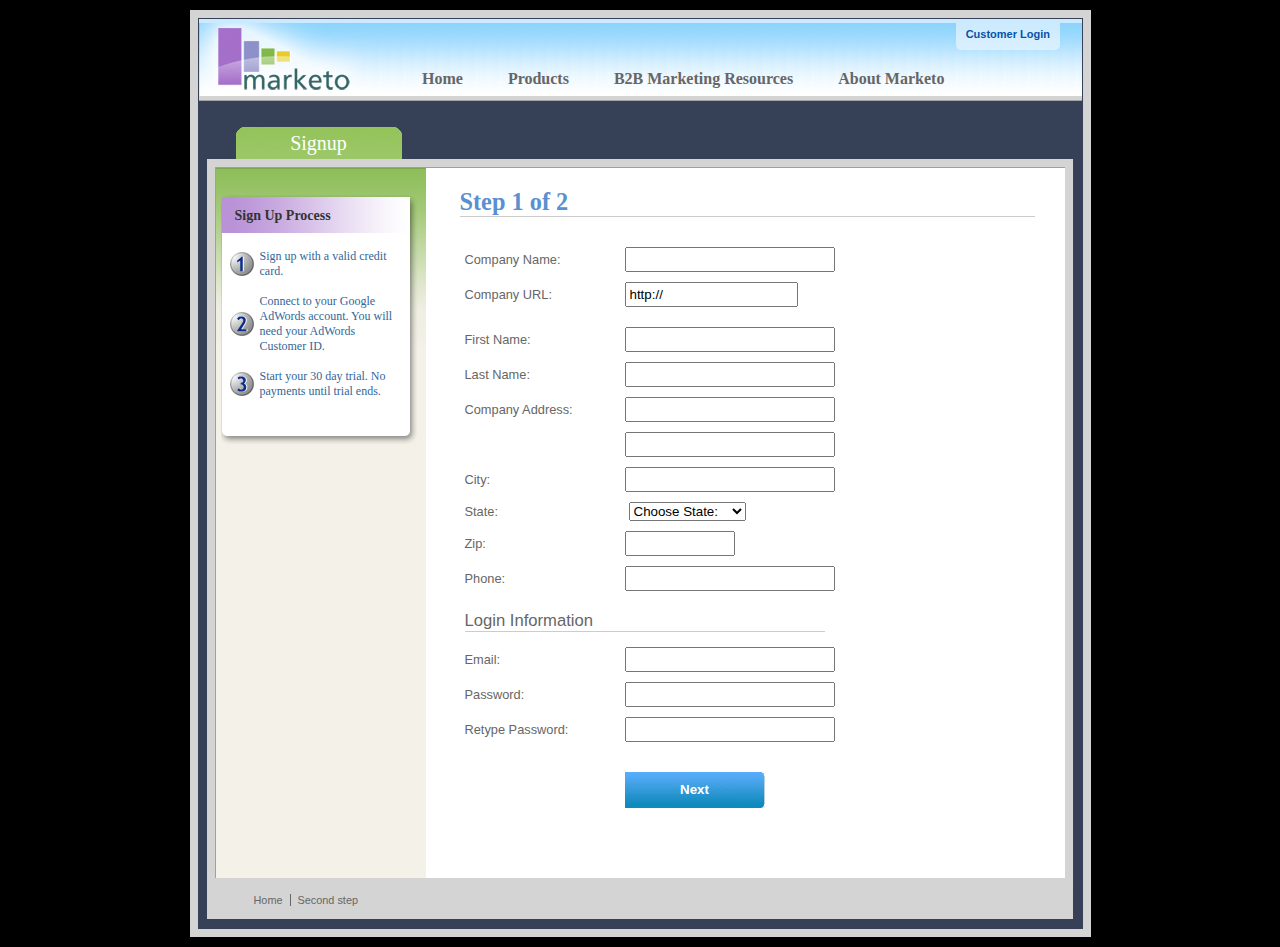
<file: html/skin/admin/js/jquery-validation-1.9.0/demo/marketo/index.html>
<!DOCTYPE html PUBLIC "-//W3C//DTD XHTML 1.0 Transitional//EN" "http://www.w3.org/TR/2000/REC-xhtml1-200000126/DTD/xhtml1-transitional.dtd">
<html xmlns="http://www.w3.org/1999/xhtml" xml:lang="en" lang="en">
<head>

<meta http-equiv="Content-Type" content="text/html; charset=utf-8" />
<meta name="title" content="Subscription Signup | Marketo" />
<meta name="robots" content="index, follow" />
<meta name="description" content="Marketo Search Marketing application" />
<meta name="keywords" content="Marketo, Search Marketing" />
<meta name="language" content="en" />
<title>Subscription Signup | Marketo</title>

<link rel="shortcut icon" href="/favicon.ico" />

<script src="../../lib/jquery.js" type="text/javascript"></script>
<script src="../../jquery.validate.js" type="text/javascript"></script>

<script type="text/javascript" src="jquery.maskedinput.js"></script>
<script type="text/javascript" src="mktSignup.js"></script>

<link rel="stylesheet" type="text/css" media="screen" href="stylesheet.css" />
</head>
<body>
<!--[if lte IE 6]>
  <link rel="stylesheet" type="text/css" media="all" href="ie6.css" />
<![endif]-->

<!-- start page wrapper --><div id="letterbox">

<!-- start header container -->
<div id="header-background">
        <div class="nav-global-container">

                <div class="login"><a href="#"><span></span>Customer Login</a></div>
                <div class="logo"><a href="#"><img src="images/logo_marketo.gif" width="168" height="73"  alt="Marketo" /></a></div>
		<div class="nav-global">
				<ul>
      		<li><a href="#" class="nav-g01"><span></span>Home</a></li>
    			<li><a href="#" class="nav-g02"><span></span>Products</a></li>
    			<li><a href="#" class="nav-g04"><span></span>B2B Marketing Resources</a></li>

    			<li><a href="#" class="nav-g05"><span></span>About Marketo</a></li>
			</ul>
		</div>

	</div>
</div>
<!-- end header container -->
<div class="line-grey-tier"></div>

<!-- start page container 2 div-->
<div id="page-container" class="resize"><div id="page-content-inner" class="resize">

<!-- start col-main -->

<div id="col-main" class="resize" style="">



  <!-- start main content  -->
  <div class="main-content resize">

  <div class="action-container" style="display:none;"></div>


<h1>Step 1 of 2 </h1>
<p>
</p>
<br clear="all" />
<div>
  <form id="profileForm" type="actionForm" action="step2.htm" method="get" >


    <div class="error" style="display:none;">
      <img src="images/warning.gif" alt="Warning!" width="24" height="24" style="float:left; margin: -5px 10px 0px 0px; " />

      <span></span>.<br clear="all"/>
    </div>


    <table cellpadding="0" cellspacing="0" border="0">
      <tr>
        <td class="label"><label for="co_name">Company Name:</label></td>
        <td class="field">
          <input id="co_name" class="required" maxlength="40" name="co_name" size="20" type="text" tabindex="1" value="" />
        </td>
      </tr>
      <tr>
        <td class="label"><label for="co_url">Company URL:</label></td>
        <td class="field">
          <input id="co_url" class="required defaultInvalid url" maxlength="40" name="co_url" style="width:163px" type="text" tabindex="2" value="http://" />
        </td>
      </tr>
      <tr>
        <td/><td/>
      </tr>
      <tr>
        <td class="label"><label for="first_name">First Name:</label></td>
        <td class="field">
          <input id="first_name" class="required" maxlength="40" name="first_name" size="20" type="text" tabindex="3" value="" />
        </td>
      </tr>
      <tr>
        <td class="label"><label for="last_name">Last Name:</label></td>
        <td class="field">
          <input id="last_name" class="required" maxlength="40" name="last_name" size="20" type="text" tabindex="4" value="" />
        </td>
      </tr>
      <tr>
        <td class="label"><label for="address1">Company Address:</label></td>
        <td class="field">
          <input  maxlength="40" class="required" name="address1" size="20" type="text" tabindex="5" value="" />
        </td>
      </tr>
      <tr>
        <td class="label"></td>
        <td class="field">
          <input  maxlength="40" name="address2" size="20" type="text" tabindex="6" value="" />
        </td>
      </tr>
      <tr>
        <td class="label"><label for="city">City:</label></td>
        <td class="field">
          <input  maxlength="40" class="required" name="city" size="20" type="text" tabindex="7" value="" />
        </td>
      </tr>
      <tr>
        <td class="label"><label for="state">State:</label></td>
        <td class="field">
          <select id="state" class="required" name="state" style="margin-left: 4px;" tabindex="8">
            <option value="">Choose State:</option>
            <option value="AL">Alabama</option><option value="AK">Alaska</option><option value="AZ">Arizona</option><option value="AR">Arkansas</option><option value="CA">California</option><option value="CO">Colorado</option><option value="CT">Connecticut</option><option value="DE">Delaware</option><option value="FL">Florida</option><option value="GA">Georgia</option><option value="HI">Hawaii</option><option value="ID">Idaho</option><option value="IL">Illinois</option><option value="IN">Indiana</option><option value="IA">Iowa</option><option value="KS">Kansas</option><option value="KY">Kentucky</option><option value="LA">Louisiana</option><option value="ME">Maine</option><option value="MD">Maryland</option><option value="MA">Massachusetts</option><option value="MI">Michigan</option><option value="MN">Minnesota</option><option value="MS">Mississippi</option><option value="MO">Missouri</option><option value="MT">Montana</option><option value="NE">Nebraska</option><option value="NV">Nevada</option><option value="NH">New Hampshire</option><option value="NJ">New Jersey</option><option value="NM">New Mexico</option><option value="NY">New York</option><option value="NC">North Carolina</option><option value="ND">North Dakota</option><option value="OH">Ohio</option><option value="OK">Oklahoma</option><option value="OR">Oregon</option><option value="PA">Pennsylvania</option><option value="RI">Rhode Island</option><option value="SC">South Carolina</option><option value="SD">South Dakota</option><option value="TN">Tennessee</option><option value="TX">Texas</option><option value="UT">Utah</option><option value="VT">Vermont</option><option value="VA">Virginia</option><option value="WA">Washington</option><option value="WV">West Virginia</option><option value="WI">Wisconsin</option><option value="WY">Wyoming</option>
          </select>
        </td>
      </tr>

      <tr>
        <td class="label"><label for="zip">Zip:</label></td>
        <td class="field">
          <input  maxlength="10" name="zip" style="width: 100px" type="text" class="required zipcode" tabindex="9" value="" />
        </td>
      </tr>
      <tr>
        <td class="label"><label for="phone">Phone:</label></td>
        <td class="field">
          <input id="phone" maxlength="14" name="phone" type="text" class="required phone" tabindex="10" value="" />
        </td>
      </tr>



      <tr>
        <td colspan="2">
          <h2 style="border-bottom: 1px solid #CCCCCC;">Login Information</h2>
        </td>
      </tr>


      <tr>
        <td class="label"><label for="email">Email:</label></td>
        <td class="field">
          <input id="email" class="required email" remote="emails.php" maxlength="40" name="email" size="20" type="text" tabindex="11" value="" />
        </td>
      </tr>

      <tr>
        <td class="label"><label for="password1">Password:</label></td>
        <td class="field">
        	<input id="password1" class="required password" maxlength="40" name="password1" size="20" type="password" tabindex="12" value="" />
        </td>
      </tr>
      <tr>
        <td class="label"><label for="password2">Retype Password:</label></td>
        <td class="field">
          <input id="password2" class="required" equalTo="#password1" maxlength="40" name="password2"  size="20" type="password" tabindex="13" value="" />
          <div class="formError"></div>
        </td>
      </tr>
      <tr>
        <td></td>
        <td>
          <div class="buttonSubmit">
            <span></span>
            <input class="formButton" type="submit" value="Next" style="width: 140px" tabindex="14" />
          </div>

        </td>
      </tr>
    </table><br /><br />
  </form>
  <br clear="all"/>


</div>



	</div>	<!-- end main content  -->
	<br />
</div> <!-- end col-main -->

<!-- start left col -->
<div id="col-left" class="nav-left-back empty resize" style="position: absolute; min-height: 450px;">
  <div class="col-left-header-tab" style="position: absolute;">Signup</div>
  <div class="nav-left">

  </div>


      <div class="left-nav-callout png" style="top: 15px; margin-bottom: 100px;">
        <img src="images/left-nav-callout-long.png"  class="png" alt="" />
        <h6>Sign Up Process</h6>
        <a style="background-image: url(images/step1-24.gif); font-weight: normal; text-decoration: none; cursor: default;">Sign up with a valid credit card.</a>
        <a style="background-image: url(images/step2-24.gif); font-weight: normal; text-decoration: none; cursor: default;">Connect to your Google AdWords account.  You will need your AdWords Customer ID.</a>
        <a style="background-image: url(images/step3-24.gif); font-weight: normal; text-decoration: none; cursor: default;">Start your 30 day trial.  No payments until trial ends.</a>
      </div>

<div class="footerAddress">
<b>Marketo Inc.</b><br />
1710 S. Amphlett Blvd.<br />
San Mateo, CA 94402 USA<br />
</div>
<br clear="all"/>
</div>	<!-- end left col -->

</div>  </div>  <!-- end page container 2 divs-->

  <div id="footer-container" align="center">
   <div class="footer">
    <ul>
    <li><a href="..">Home</a></li>
    <li class="line-off"><a href="step2.htm">Second step</a></li>
    </ul>
    </div></div>



<!-- end page wrapper -->
</div>
<script src="http://www.google-analytics.com/urchin.js" type="text/javascript">
</script>
<script type="text/javascript">
_uacct = "UA-2623402-1";
urchinTracker();
</script>
    </body>
</html>
</file>
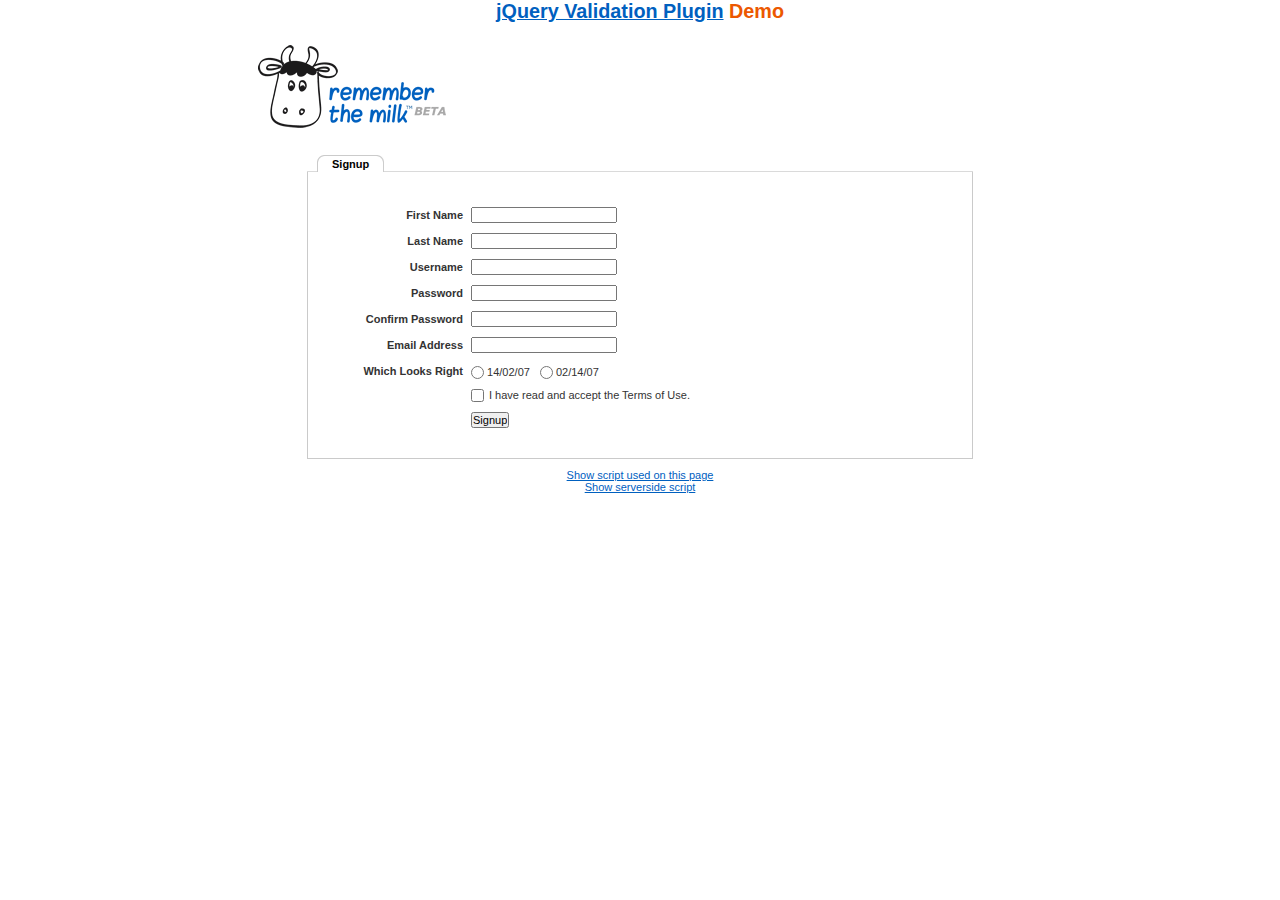
<file: html/skin/admin/js/jquery-validation-1.9.0/demo/milk/index.html>
<!DOCTYPE html PUBLIC "-//W3C//DTD XHTML 1.0 Transitional//EN" "http://www.w3.org/TR/xhtml1/DTD/xhtml1-transitional.dtd">
<html xmlns="http://www.w3.org/1999/xhtml">
<head>
<meta http-equiv="Content-Type" content="text/html; charset=ISO-8859-1" />
<title>Remember The Milk signup form - jQuery Validate plugin demo - with friendly permission from the RTM team</title>

<link rel="stylesheet" type="text/css" media="screen" href="milk.css" />
<link rel="stylesheet" type="text/css" media="screen" href="../css/chili.css" />

<script src="../../lib/jquery.js" type="text/javascript"></script>
<script src="../../jquery.validate.js" type="text/javascript"></script>

<style type="text/css">
	pre { text-align: left; }
</style>

<script id="demo" type="text/javascript">
$(document).ready(function() {
	// validate signup form on keyup and submit
	var validator = $("#signupform").validate({
		rules: {
			firstname: "required",
			lastname: "required",
			username: {
				required: true,
				minlength: 2,
				remote: "users.php"
			},
			password: {
				required: true,
				minlength: 5
			},
			password_confirm: {
				required: true,
				minlength: 5,
				equalTo: "#password"
			},
			email: {
				required: true,
				email: true,
				remote: "emails.php"
			},
			dateformat: "required",
			terms: "required"
		},
		messages: {
			firstname: "Enter your firstname",
			lastname: "Enter your lastname",
			username: {
				required: "Enter a username",
				minlength: jQuery.format("Enter at least {0} characters"),
				remote: jQuery.format("{0} is already in use")
			},
			password: {
				required: "Provide a password",
				rangelength: jQuery.format("Enter at least {0} characters")
			},
			password_confirm: {
				required: "Repeat your password",
				minlength: jQuery.format("Enter at least {0} characters"),
				equalTo: "Enter the same password as above"
			},
			email: {
				required: "Please enter a valid email address",
				minlength: "Please enter a valid email address",
				remote: jQuery.format("{0} is already in use")
			},
			dateformat: "Choose your preferred dateformat",
			terms: " "
		},
		// the errorPlacement has to take the table layout into account
		errorPlacement: function(error, element) {
			if ( element.is(":radio") )
				error.appendTo( element.parent().next().next() );
			else if ( element.is(":checkbox") )
				error.appendTo ( element.next() );
			else
				error.appendTo( element.parent().next() );
		},
		// specifying a submitHandler prevents the default submit, good for the demo
		submitHandler: function() {
			alert("submitted!");
		},
		// set this class to error-labels to indicate valid fields
		success: function(label) {
			// set &nbsp; as text for IE
			label.html("&nbsp;").addClass("checked");
		}
	});
	
	// propose username by combining first- and lastname
	$("#username").focus(function() {
		var firstname = $("#firstname").val();
		var lastname = $("#lastname").val();
		if(firstname && lastname && !this.value) {
			this.value = firstname + "." + lastname;
		}
	});

});
</script>

</head>
<body>

<h1 id="banner"><a href="http://bassistance.de/jquery-plugins/jquery-plugin-validation/">jQuery Validation Plugin</a> Demo</h1>
<div id="main">

<div id="content">

<div id="header">
  <div id="headerlogo"><img src="milk.png" alt="Remember The Milk" /></div>
</div>
<div style="clear: both;"><div></div></div>


<div class="content">
    <div id="signupbox">
       <div id="signuptab">
        <ul>
          <li id="signupcurrent"><a href=" ">Signup</a></li>
        </ul>
      </div>
      <div id="signupwrap">
      		<form id="signupform" autocomplete="off" method="get" action="">
	  		  <table>
	  		  <tr>
	  		  	<td class="label"><label id="lfirstname" for="firstname">First Name</label></td>
	  		  	<td class="field"><input id="firstname" name="firstname" type="text" value="" maxlength="100" /></td>
	  		  	<td class="status"></td>
	  		  </tr>
	  		  <tr>
	  			<td class="label"><label id="llastname" for="lastname">Last Name</label></td>
	  			<td class="field"><input id="lastname" name="lastname" type="text" value="" maxlength="100" /></td>
	  			<td class="status"></td>
	  		  </tr>
	  		  <tr>
	  			<td class="label"><label id="lusername" for="username">Username</label></td>
	  			<td class="field"><input id="username" name="username" type="text" value="" maxlength="50" /></td>
	  			<td class="status"></td>
	  		  </tr>
	  		  <tr>
	  			<td class="label"><label id="lpassword" for="password">Password</label></td>
	  			<td class="field"><input id="password" name="password" type="password" maxlength="50" value="" /></td>
	  			<td class="status"></td>
	  		  </tr>
	  		  <tr>
	  			<td class="label"><label id="lpassword_confirm" for="password_confirm">Confirm Password</label></td>
	  			<td class="field"><input id="password_confirm" name="password_confirm" type="password" maxlength="50" value="" /></td>
	  			<td class="status"></td>
	  		  </tr>
	  		  <tr>
	  			<td class="label"><label id="lemail" for="email">Email Address</label></td>
	  			<td class="field"><input id="email" name="email" type="text" value="" maxlength="150" /></td>
	  			<td class="status"></td>
	  		  </tr>
              	  		  <tr>
	  			<td class="label"><label>Which Looks Right</label></td>
	  			<td class="field" colspan="2" style="vertical-align: top; padding-top: 2px;">
	  			<table>
	  			<tbody>

	  			<tr>
	  				<td style="padding-right: 5px;">
		  				<input id="dateformat_eu" name="dateformat" type="radio" value="0" />
			            <label id="ldateformat_eu" for="dateformat_eu">14/02/07</label>
	  				</td>
	  				<td style="padding-left: 5px;">
		  				<input id="dateformat_am" name="dateformat" type="radio" value="1"  />
			            <label id="ldateformat_am" for="dateformat_am">02/14/07</label>
	  				</td>
	  				<td>
	  				</td>
	  			</tr>
	  			</tbody>
	  			</table>
	  			</td>
	  		  </tr>

	  		  <tr>
	  			<td class="label">&nbsp;</td>
	  			<td class="field" colspan="2">
		  			<div id="termswrap">
			  			<input id="terms" type="checkbox" name="terms" />
			            <label id="lterms" for="terms">I have read and accept the Terms of Use.</label>
		            </div> <!-- /termswrap -->
	  			</td>
	  		  </tr>
	  		  <tr>
	  			<td class="label"><label id="lsignupsubmit" for="signupsubmit">Signup</label></td>
	  			<td class="field" colspan="2">
	            <input id="signupsubmit" name="signup" type="submit" value="Signup" />
	  			</td>
	  		  </tr>

	  		  </table>
          </form>
      </div>
    </div>
</div>

</div>

</div>

<script src="http://www.google-analytics.com/urchin.js" type="text/javascript">
</script>
<script type="text/javascript">
_uacct = "UA-2623402-1";
urchinTracker();
</script>

<script type="text/javascript">
$(document).ready(function() {
	$("<a href='#'>Show script used on this page</a><br/>").appendTo("body").click(function() {
		script.toggle();
		return false;
	});
	$("<a href='#'>Show serverside script</a>").appendTo("body").click(function() {
			serverscript.toggle();
			return false;
		});
	var script = $("<code class='mix'>").html( $("#demo").html() ).wrap("<pre></pre>").parent().hide().appendTo("body");
	var serverscript;
	$.get("users.phps", function(response) {
		serverscript = $("<pre>").hide().html( response ).appendTo("body");
	})
	
});
</script>

<script src="../js/chili-1.7.pack.js" type="text/javascript"></script>

</body>
</html>
</file>
<file: html/plugins/ckeditor/_samples/sample.css>
/*
Copyright (c) 2003-2011, CKSource - Frederico Knabben. All rights reserved.
For licensing, see LICENSE.html or http://ckeditor.com/license
*/

html, body, h1, h2, h3, h4, h5, h6, div, span, blockquote, p, address, form, fieldset, img, ul, ol, dl, dt, dd, li, hr, table, td, th, strong, em, sup, sub, dfn, ins, del, q, cite, var, samp, code, kbd, tt, pre {
	line-height: 1.5em;
}

body {
	padding:10px 30px;
}

input, textarea, select, option, optgroup, button, td, th {
	font-size: 100%;
}

pre,
code,
kbd,
samp,
tt{
  font-family: monospace,monospace;
  font-size: 1em;
}

h1.samples {
  color:#0782C1;
  font-size:200%;
  font-weight:normal;
  margin: 0;
  padding: 0;
}

h2.samples {
  color:#000000;
  font-size:130%;
  margin: 0;
  padding: 0;
}

p, blockquote, address, form, pre, dl, h1.samples, h2.samples {
	margin-bottom:15px;
}

ul.samples {
	margin-bottom:15px;
}

.clear {
	clear:both;
}

fieldset
{
	margin: 0;
	padding: 10px;
}

body, input, textarea {
	color: #333333;
	font-family: Arial, Helvetica, sans-serif;
}

body {
	font-size: 75%;
}

a.samples {
	color:#189DE1;
	text-decoration:none;
}

a.samples:hover {
  text-decoration:underline;
}

form
{
	margin: 0;
	padding: 0;
}

pre.samples
{
	background-color: #F7F7F7;
	border: 1px solid #D7D7D7;
	overflow: auto;
	padding: 0.25em;
}

#alerts
{
	color: Red;
}

#footer hr
{
	margin: 10px 0 15px 0;
	height: 1px;
	border: solid 1px gray;
	border-bottom: none;
}

#footer p
{
	margin: 0 10px 10px 10px;
	float: left;
}

#footer #copy
{
	float: right;
}

#outputSample
{
	width: 100%;
	table-layout: fixed;
}

#outputSample thead th
{
	color: #dddddd;
	background-color: #999999;
	padding: 4px;
	white-space: nowrap;
}

#outputSample tbody th
{
	vertical-align: top;
	text-align: left;
}

#outputSample pre
{
	margin: 0;
	padding: 0;
	white-space: pre; /* CSS2 */
	white-space: -moz-pre-wrap; /* Mozilla*/
	white-space: -o-pre-wrap; /* Opera 7 */
	white-space: pre-wrap; /* CSS 2.1 */
	white-space: pre-line; /* CSS 3 (and 2.1 as well, actually) */
	word-wrap: break-word; /* IE */
}

.description {
	border: 1px dotted #B7B7B7;
	margin-bottom: 10px;
	padding: 10px 10px 0;
}

label {
	display: block;
	margin-bottom:6px;
}

.cke_dialog label
{
	display: inline;
	margin-bottom: auto;
}
</file>
<file: html/skin/site/prototype/colorpicker/css/colorpicker.css>
.colorpicker {
	width: 356px;
	height: 176px;
	overflow: hidden;
	position: absolute;
	background: url(../images/colorpicker_background.png);
	font-family: Arial, Helvetica, sans-serif;
	display: none;
}
.colorpicker_color {
	width: 150px;
	height: 150px;
	left: 14px;
	top: 13px;
	position: absolute;
	background: #f00;
	overflow: hidden;
	cursor: crosshair;
}
.colorpicker_color div {
	position: absolute;
	top: 0;
	left: 0;
	width: 150px;
	height: 150px;
	background: url(../images/colorpicker_overlay.png);
}
.colorpicker_color div div {
	position: absolute;
	top: 0;
	left: 0;
	width: 11px;
	height: 11px;
	overflow: hidden;
	background: url(../images/colorpicker_select.gif);
	margin: -5px 0 0 -5px;
}
.colorpicker_hue {
	position: absolute;
	top: 13px;
	left: 171px;
	width: 35px;
	height: 150px;
	cursor: n-resize;
}
.colorpicker_hue div {
	position: absolute;
	width: 35px;
	height: 9px;
	overflow: hidden;
	background: url(../images/colorpicker_indic.gif) left top;
	margin: -4px 0 0 0;
	left: 0px;
}
.colorpicker_new_color {
	position: absolute;
	width: 60px;
	height: 30px;
	left: 213px;
	top: 13px;
	background: #f00;
}
.colorpicker_current_color {
	position: absolute;
	width: 60px;
	height: 30px;
	left: 283px;
	top: 13px;
	background: #f00;
}
.colorpicker input {
	background-color: transparent;
	border: 1px solid transparent;
	position: absolute;
	font-size: 10px;
	font-family: Arial, Helvetica, sans-serif;
	color: #898989;
	top: 4px;
	right: 11px;
	text-align: right;
	margin: 0;
	padding: 0;
	height: 11px;
}
.colorpicker_hex {
	position: absolute;
	width: 72px;
	height: 22px;
	background: url(../images/colorpicker_hex.png) top;
	left: 212px;
	top: 142px;
}
.colorpicker_hex input {
	right: 6px;
}
.colorpicker_field {
	height: 22px;
	width: 62px;
	background-position: top;
	position: absolute;
}
.colorpicker_field span {
	position: absolute;
	width: 12px;
	height: 22px;
	overflow: hidden;
	top: 0;
	right: 0;
	cursor: n-resize;
}
.colorpicker_rgb_r {
	background-image: url(../images/colorpicker_rgb_r.png);
	top: 52px;
	left: 212px;
}
.colorpicker_rgb_g {
	background-image: url(../images/colorpicker_rgb_g.png);
	top: 82px;
	left: 212px;
}
.colorpicker_rgb_b {
	background-image: url(../images/colorpicker_rgb_b.png);
	top: 112px;
	left: 212px;
}
.colorpicker_hsb_h {
	background-image: url(../images/colorpicker_hsb_h.png);
	top: 52px;
	left: 282px;
}
.colorpicker_hsb_s {
	background-image: url(../images/colorpicker_hsb_s.png);
	top: 82px;
	left: 282px;
}
.colorpicker_hsb_b {
	background-image: url(../images/colorpicker_hsb_b.png);
	top: 112px;
	left: 282px;
}
.colorpicker_submit {
	position: absolute;
	width: 22px;
	height: 22px;
	background: url(../images/colorpicker_submit.png) top;
	left: 322px;
	top: 142px;
	overflow: hidden;
}
.colorpicker_focus {
	background-position: center;
}
.colorpicker_hex.colorpicker_focus {
	background-position: bottom;
}
.colorpicker_submit.colorpicker_focus {
	background-position: bottom;
}
.colorpicker_slider {
	background-position: bottom;
}
</file>
<file: html/skin/site/prototype/colorpicker/css/layout.css>
body,div,dl,dt,dd,ul,ol,li,h1,h2,h3,h4,h5,h6,pre,form,fieldset,input,textarea,p,blockquote,th,td { 
	margin:0;
	padding:0;
}
table {
	border-collapse:collapse;
	border-spacing:0;
}
fieldset,img { 
	border:0;
}
address,caption,cite,code,dfn,em,strong,th,var {
	font-style:normal;
	font-weight:normal;
}
ol,ul {
	list-style:none;
}
caption,th {
	text-align:left;
}
h1,h2,h3,h4,h5,h6 {
	font-size:100%;
	font-weight:normal;
}
q:before,q:after {
	content:'';
}
abbr,acronym { border:0;
}
html, body {
	background-color: #fff;
	font-family: Arial, Helvetica, sans-serif;
	font-size: 12px;
	line-height: 18px;
	color: #52697E;
}
body {
	text-align: center;
	overflow: auto;
}
.wrapper {
	width: 700px;
	margin: 0 auto;
	text-align: left;
}
h1 {
	font-size: 21px;
	height: 47px;
	line-height: 47px;
	text-transform: uppercase;
}
.navigationTabs {
	height: 23px;
	line-height: 23px;
	border-bottom: 1px solid #ccc;
}
.navigationTabs li {
	float: left;
	height: 23px;
	line-height: 23px;
	padding-right: 3px;
}
.navigationTabs li a{
	float: left;
	dispaly: block;
	height: 23px;
	line-height: 23px;
	padding: 0 10px;
	overflow: hidden;
	color: #52697E;
	background-color: #eee;
	position: relative;
	text-decoration: none;
}
.navigationTabs li a:hover {
	background-color: #f0f0f0;
}
.navigationTabs li a.active {
	background-color: #fff;
	border: 1px solid #ccc;
	border-bottom: 0px solid;
}
.tabsContent {
	border: 1px solid #ccc;
	border-top: 0px solid;
	width: 698px;
	overflow: hidden;
}
.tab {
	padding: 16px;
	display: none;
}
.tab h2 {
	font-weight: bold;
	font-size: 16px;
}
.tab h3 {
	font-weight: bold;
	font-size: 14px;
	margin-top: 20px;
}
.tab p {
	margin-top: 16px;
	clear: both;
}
.tab ul {
	margin-top: 16px;
	list-style: disc;
}
.tab li {
	margin: 10px 0 0 35px;
}
.tab a {
	color: #8FB0CF;
}
.tab strong {
	font-weight: bold;
}
.tab pre {
	font-size: 11px;
	margin-top: 20px;
	width: 668px;
	overflow: auto;
	clear: both;
}
.tab table {
	width: 100%;
}
.tab table td {
	padding: 6px 10px 6px 0;
	vertical-align: top;
}
.tab dt {
	margin-top: 16px;
}

#colorSelector {
	position: relative;
	width: 36px;
	height: 36px;
	background: url(../images/select.png);
}
#colorSelector div {
	position: absolute;
	top: 3px;
	left: 3px;
	width: 30px;
	height: 30px;
	background: url(../images/select.png) center;
}
#colorSelector2 {
	position: absolute;
	top: 0;
	left: 0;
	width: 36px;
	height: 36px;
	background: url(../images/select2.png);
}
#colorSelector2 div {
	position: absolute;
	top: 4px;
	left: 4px;
	width: 28px;
	height: 28px;
	background: url(../images/select2.png) center;
}
#colorpickerHolder2 {
	top: 32px;
	left: 0;
	width: 356px;
	height: 0;
	overflow: hidden;
	position: absolute;
}
#colorpickerHolder2 .colorpicker {
	background-image: url(../images/custom_background.png);
	position: absolute;
	bottom: 0;
	left: 0;
}
#colorpickerHolder2 .colorpicker_hue div {
	background-image: url(../images/custom_indic.gif);
}
#colorpickerHolder2 .colorpicker_hex {
	background-image: url(../images/custom_hex.png);
}
#colorpickerHolder2 .colorpicker_rgb_r {
	background-image: url(../images/custom_rgb_r.png);
}
#colorpickerHolder2 .colorpicker_rgb_g {
	background-image: url(../images/custom_rgb_g.png);
}
#colorpickerHolder2 .colorpicker_rgb_b {
	background-image: url(../images/custom_rgb_b.png);
}
#colorpickerHolder2 .colorpicker_hsb_s {
	background-image: url(../images/custom_hsb_s.png);
	display: none;
}
#colorpickerHolder2 .colorpicker_hsb_h {
	background-image: url(../images/custom_hsb_h.png);
	display: none;
}
#colorpickerHolder2 .colorpicker_hsb_b {
	background-image: url(../images/custom_hsb_b.png);
	display: none;
}
#colorpickerHolder2 .colorpicker_submit {
	background-image: url(../images/custom_submit.png);
}
#colorpickerHolder2 .colorpicker input {
	color: #778398;
}
#customWidget {
	position: relative;
	height: 36px;
}
</file>
<file: html/skin/admin/js/jquery-validation-1.9.0/demo/marketo/stylesheet.css>
:-moz-any-link :focus {
	outline: none;
}

:focus {
	-moz-outline-style: none;
	outline: none;
}

body {
	font-size: 80%;
	margin: 0;
	padding: 0;
	font-family: tahoma, geneva, sans-serif;
	background-color: #000000;
}

a {
	color: #0653AB;
	outline: 0px;
	text-decoration: none;
}

a:hover {
	outline: 0px;
	text-decoration: underline;
}

img {
	border: 0px;
}

/* s1.0 - Page Containers */
#letterbox {
	margin: 10px auto;
	width: 883px;
	background-color: #364158;
	border: 8px solid #D4D4D4;
	padding: 1px 1px 10px 1px;
}

#header-background {
	background: url(images/back_nav_blue.gif) repeat-x;
	margin: 0px auto;
	padding: 0px;
	height: 73px;
	width: 883px;
	border-top: 4px solid #CCEAFE;
	border-bottom: 4px solid #D4D4D4;
}

#page-container {
	width: 866px;
	margin: 0px auto;
	margin-top: 33px; /* pad from top menu to actions buts*/
	margin-bottom: -11px;
	padding-top: 8px;
	padding-bottom: 8px;
	background-color: #D4D4D4; /* light grey*/
	border-right: 1px solid #464646;
}

#page-content-inner {
	width: 849px;
	margin: 0px auto;
	border-top: 1px solid #9F9FA0;
	border-left: 1px solid #A2A09A;
	background-color: #F4F1E9;
	position: relative;
}

#page-content-inner #col-left {
	width: 210px;
	float: left;
	background-color: #F4F1E9;
}

#page-content-inner #col-main {
	width: 639px;
	background-color: #ffffff;
	position: absolute;
	right: 0px;
	top: 0px;
}

#footer-container {
	width: 866px;
	position: relative;
	left: 8px;
	padding: 2px 0px 10px 0px;
	background-color: #D4D4D4; /* light grey*/
}

/* s2.0 - Global navigation bar */
.nav-global-container {
	width: 880px;
	margin: 0px auto;
	position: relative;
}

* html .nav-global-container { /* ie6 fix*/
	margin-bottom: -6px;
}

.login {
	position: absolute;
	right: 20px;
	text-align: center;
}

.login a,.login a span {
	display: block;
	height: 18px;
	font-size: 11px;
	background: url(images/login-sprite.gif) right -5px no-repeat;
	text-decoration: none;
	font-weight: bold;
	padding: 5px 10px 5px 10px;
	position: relative;
}

.login a:hover {
	color: #000000;
	text-decoration: underline;
}

div.login a span {
	background-position: left -105px;
	width: 4px;
	position: absolute;
	top: 0px;
	left: 0px;
	padding: 5px 0px 5px 0px;;
}

div.login a:hover span {
	
}

.logo {
	float: left;
	margin: 0px 0px -5px 0px; /* neg marging for ie6 */
}

.logo img {
	border: 0px;
	margin-left: -1px;
}

.nav-global {
	float: left;
	width: 645px;
	margin: 40px 0px 0px 40px;
	background-color: transparent;
}

.nav-global ul {
	margin: 0px;
	padding: 0px;
	list-style: none;
}

.nav-global li {
	float: left;
	white-space: nowrap;
}

div.nav-global li a,div.nav-global li a span {
	background-image: url(images/tab-sprite.gif);
	background-position: right 100px;
	background-repeat: no-repeat;
	height: 32px;
	color: #666666;
	text-decoration: none;
	font: bold 16px 'trebuchet ms';
	margin-right: 15px;
	display: block;
	position: relative;
	padding: 7px 15px 0px 15px;
}

div.nav-global li a:hover {
	background-position: right 0px;
	color: #333333;
}

div.nav-global li a:hover span {
	background-position: left -100px;
	display: block !important;
}

div.nav-global li a span {
	background-position: left 150px;
	width: 4px;
	position: absolute;
	left: 0px;
	top: 0px;
	padding: 7px 0px 0px 0px;
}

body.safari div.nav-global li a span {
	display: none;
}

div.nav-global li a.on,div.nav-global li a.on:hover {
	background-position: right -55px;
	color: #FFFFFF;
}

div.nav-global li a.on span,div.nav-global li a.on:hover span {
	background-position: left -155px;
	display: block !important;
}

div.action-container {
	position: relative;
	top: -45px;
	cursor: pointer;
}

div.action-icon-container {
	position: absolute;
	top: -17px;
	left: -17px;
	z-index: 10;
	width: 100px;
	height: 100px;
	overflow: hidden;
}

div.action-icon {
	border: 0px;
	position: absolute;
	top: -0px;
	left: 0px;
}

div.action-button-container {
	height: 106px;
	width: 180px;
	overflow: hidden;
	position: absolute;
	top: 0px;
	left: 0px;
	z-index: 5;
}

img.action-icon {
	border: 0px;
	position: absolute;
	top: 0px;
	left: 0px;
	z-index: 0
}

div.action-text {
	z-index: 20;
	color: #FFFFFF;
	position: absolute;
	left: 40px;
	top: 12px;
	font: 14px tahoma, geneva;
	padding-top: 30px;
}

div.bigbuttons {
	top: -20px;
}

div.action-header {
	z-index: 21;
	position: absolute;
	left: 40px;
	top: 10px;
}

div.action-header b {
	font: bold 17px tahoma, geneva;
	display: block;
	margin-bottom: 10px;
	color: #0b2c89;
	position: absolute;
	top: 0px;
	left: 0px;
	width: 130px;
}

div.action-header b.shadow {
	top: 1px;
	left: 1px;
	color: #d5d5d5;
}

img.action-button {
	position: relative;
}

div.hover img.action-button {
	top: -131px;
}

div.on img.action-button {
	top: -261px;
}

/* s3.0 - top of content Action Buttons */
.action-buttons {
	width: 100%; /* ie6 requires */
}

.action-buttons ul {
	position: relative;
	padding: 0px;
}

.action-buttons li {
	position: relative; /* ie6 fix */
	float: left;
	list-style: none;
	text-align: center;
	line-height: 16px;
	margin: -61px 0px 0px 0px;
}

.action-home li {
	margin: -49px 0px 0px 0px;
}

.action-buttons  a {
	display: block;
	height: 110px;
	width: 175px;
	padding: 14px 0px 0px 25px;
	text-decoration: none;
	font-size: 12px;
	font-weight: bold;
	color: #ffffff;
}

.action-buttons li span {
	color: #053880;
	line-height: 47px;
	font-size: 17px;
}

div.action-bottom {
	margin: 15px 0px 10px 0px;
	float: left;
}

div.action-bottom a {
	height: 61px;
	width: 178px;
	border: 0px;
	background: url(images/action-bottom.gif) no-repeat 0px 0px;
	color: #0b2c89;
	float: left;
	position: relative;
	font: bold 17px tahoma, geneva;
	text-decoration: none;
	margin-right: 10px;
}

div.action-bottom a span {
	position: absolute;
	top: 15px;
	left: 40px;
}

div.action-bottom a span.shadow {
	top: 16px;
	left: 41px;
	color: #d4d4d4;
}

.line-grey {
	background: url(images/line-grey.gif) 0 0 repeat-x;
	height: 2px;
	margin: 8px 25px 20px 0;
}

/* s4.0 - Home Hero Area */
.hero-background {
	position: relative;
	width: 880px;
	background: url(images/back_home-hero.jpg) 10px 0px no-repeat;
	height: 211px;
	margin: -20px 0px 45px 0px;
}

.hero-text {
	float: right;
	width: 626px;
	margin-top: 26px;
}

.hero-text a { /* Sign Up Now Button */
	padding: 5px 32px 0px 0px;
	float: right;
}

.hero-text h1 {
	font-size: 2.3em;
	line-height: 1.2em;
	color: #333333;
	font-family: Trebuchet MS;
	margin: 12px 0px 10px 10px;
}

.hero-text h2 {
	margin: 0px;
	font-weight: normal;
	font-size: 1.35em;
	margin: 5px 0px 13px 10px
}

/* s4.1 - Home Left Header tab */
.col-left-header-tab {
	position: relative; /* ie6 fix */
	background: url(images/tab_green.gif) 0 0 no-repeat;
	height: 30px;
	width: 166px;
	text-align: center;
	color: #ffffff;
	font: 20px 'trebuchet ms';
	padding-top: 2px;
	margin-top: -41px;
	margin-left: 20px;
	line-height: 29px;
	margin-bottom: 8px;
	display: block;
}

.col-left-header-tab a {
	color: #FFFFFF;
}

.callout-green {
	background: url(images/back_green-fade.gif) 0 0 repeat-x;
	font-size: 1.2em;
	padding: 10px 15px 20px 13px;
	color: #303B52;
	line-height: 1.4em;
}

/* s4.2 - Home Left Quote */
.callout-tan {
	color: #666666;
}

.callout-tan h1 {
	background: #F4F1E9 url(images/back_tan-fade.gif) 0 0 repeat-y;
	font-size: 1.1em;
	text-align: center;
	margin: 0px;
	padding: 11px 5px 11px 2px;
	color: #333333;
}

.callout-tan p {
	margin: 0px;
	margin-top: 5px;
	line-height: 1.4em;
	padding: 5px 10px 7px 13px;
}

.callout-tan p img {
	float: left;
	margin: 5px 10px 5px 0px;
}

.callout-tan div {
	text-align: left;
	padding: 5px 10px 7px 0px;
	font-weight: bold;
}

/* s4.3 - purple home boxes */
.box-purple {
	background: #C6C8E3 url(images/back_home-icons.png) 0px 0px repeat-x;
	border-left: 1px solid #ffffff;
	color: #333333;
	width: 581px;
	padding: 10px 15px 20px 15px;
}

div.box-purple a {
	
}

.box-purple h1 {
	font-size: 1.5em;
	margin: 10px 0px -15px 0px;
}

.box-purple li {
	margin: 0px 0px 0px -23px;
	line-height: 1.6em;
	font-size: 1em;
}

.box-purple  div {
	padding: 0px 0px 0px 110px;
}

.icon-text01 {
	background-image: url(images/icon_search-engine-market.png);
	background-repeat: no-repeat;
}

* html .icon-text01 {
	width: 460px; /* must have a width or heigh tag for ie6*/
	background-image: none;
	filter: progid : DXImageTransform . Microsoft .
		AlphaImageLoader(src = "images/icon_search-engine-market.png",
		sizingMethod = "crop");
}

.icon-text02 {
	background: url(images/icon_landing-pages.png) 0 0 no-repeat;
}

* html .icon-text02 {
	width: 460px; /* must have a width or heigh tag for ie6*/
	background-image: none;
	filter: progid : DXImageTransform . Microsoft .
		AlphaImageLoader(src = "images/icon_landing-pages.png", sizingMethod =
		"crop");
}

.icon-text03 {
	background: url(images/icon_salesforce.png) 0 0 no-repeat;
}

* html .icon-text03 {
	width: 460px; /* must have a width or heigh tag for ie6*/
	background-image: none;
	filter: progid : DXImageTransform . Microsoft .
		AlphaImageLoader(src = "images/icon_salesforce.png", sizingMethod =
		"crop");
}

/* s4.4 - news home boxes */
.callout-news {
	color: #555555;
	float: left;
	width: 49%;
	margin: 10px 1px 0px 0px;
	padding-bottom: 20px;
	text-align: left;
}

.line-news-r {
	border-right: 1px solid #D4D4D4;
}

.callout-news h1 {
	background-color: #EEEEEE;
	font-size: 1.2em;
	margin: 0px;
	padding: 11px 5px 11px 15px;
	color: #333333;
}

.callout-news p {
	margin: 10px 0px 0px 10px;
	padding: 0px 10px 7px 20px;
	background: url(images/news.gif) no-repeat left 1px;
}

.callout-news p a {
	
}

.callout-news ul {
	list-style-type: none;
	padding: 0;
	margin: 10px 0 0 10px;
}

.callout-news li {
	background: url(images/icon_news.gif) no-repeat left 2px;
	padding: 0px 5px 5px 20px;
}

.callout-news li a {
	display: block;
	margin-bottom: 5px;
}

.callout-news div {
	text-align: right;
}

#scrollup {
	position: relative;
	overflow: hidden;
	height: 440px;
	width: 200px
}

.headline {
	position: absolute;
	top: 600px;
	left: 5px;
	height: 585px;
	width: 190px;
	font: normal 12px tahoma, geneva !important;
}

div.more {
	margin: 5px 0px 0px 0px;
	padding: 0px 10px 0px 0px;
	letter-spacing: inherit;
}

div.more a {
	background: transparent url(images/arrow_r-blue.gif) no-repeat right 2px
		;
	font-weight: bold;
	padding: 0px 20px 0px 0px;
	font-weight: bold;
	text-decoration: none;
}

div.more a:hover {
	text-decoration: underline;
}

/* sX.0 - Left Nav */
.nav-left-back {
	background: url(images/back_nav_side.gif) 0 0 repeat-x;
}

div.empty {
	background: #F1F0E5 url(images/back_green-fade.gif) 0 0 repeat-x;
}

div.empty div.callout-green {
	
}

.nav-left {
	padding-top: 12px;
	/*background: url(images/logo_marketo_square.gif) 0 0 no-repeat;*/
	width: 210px;
}

.nav-left ul {
	margin: 0px;
	padding: 0px;
	list-style: none;
}

.nav-left li a {
	display: block;
	height: 24px;
	text-decoration: none;
	font-size: 12px;
	font-weight: bold;
	color: #ffffff;
	border-top: 1px solid #B3D38D;
	border-bottom: 1px solid #7CA84E;
	border-left: 1px solid #97B973;
	padding: 6px 0px 0px 20px;
}

.nav-left a:hover,.nav-left a.active:hover,#nav-left-sub a:hover {
	color: #4C6F28;
	background-color: #F4F1E9;
}

.nav-left a.open {
	background-image: url(images/arrow_d-green.gif);
	background-repeat: no-repeat;
	background-position: 6px 11px;
}

.nav-left-header-tab {
	position: relative; /* ie6 fix */
	background: url(images/tab_green.gif) 0 0 no-repeat;
	height: 32px;
	width: 166px;
	text-align: center;
	color: #ffffff;
	margin: -41px 0px 0px 22px;
	line-height: 22px;
	margin-bottom: 8px;
	display: block;
}

div.empty div.nav-left-header-tab {
	background: url(images/tab_green2.gif) 0 0 no-repeat;
}

.nav-left a.active {
	/* background: url(images/arrow_d-green.gif) 5px 10px no-repeat; */
	display: block;
	height: 24px;
	text-decoration: none;
	font-size: 12px;
	font-weight: bold;
	background-color: #F4F1E9;
	color: #4C6F28;
	border-top: 1px solid #D1E5BB;
	border-bottom: 1px solid #B0CB95;
	border-left: 1px solid #DADADA;
	padding: 6px 0px 0px 20px;
}

#nav-left-sub a {
	display: block;
	height: 24px;
	text-decoration: none;
	font-size: 12px;
	font-weight: bold;
	background-color: #D6E8C4;
	color: #4C6F28;
	border-top: 1px solid #D6E8C4;
	border-bottom: 1px solid #B0CB95;
	border-left: 1px solid #97B973;
	border-right: 1px solid #8DBE5A;
	padding: 6px 0px 0px 30px;
}

* html #nav-left-sub { /* ie6 fix */
	margin-top: -1px;
}

*+html #nav-left-sub { /* ie7 fix */
	margin-top: -1px;
}

#nav-left-sub a.active-page {
	display: block;
	height: 24px;
	text-decoration: none;
	font-size: 12px;
	font-weight: bold;
	background-color: #ffffff;
	color: #666666;
	border-top: 0px solid #7CA84E;
	border-bottom: 1px solid #B0CB95;
	border-left: 1px solid #97B973;
	border-right: 0px solid #8DBE5A;
	padding: 6px 0px 0px 30px;
	cursor: default; /* turns off hand icon for link */
}

/* sX.0 -  Main Content */
.main-content {
	color: #666666;
	position: absolute;
	right: 20px;
	padding-top: 20px;
	width: 585px;
	padding-bottom: 20px;
}

div.main-content div.main-content {
	
}

.main-content h1 {
	color: #5890D1;
	font-size: 1.9em;
	font-family: Trebuchet MS;
	border-bottom: 1px solid #cccccc;
	margin: 0px 10px 0px 0px;
}

.main-content h2 {
	color: #666666;
	font-size: 1.3em;
	font-weight: normal;
	margin: 10px 10px 5px 0px;
}

.main-content p {
	margin: 10px 10px 10px 0px;
	line-height: 1.55em;
}

/* sX.1 -  Main Content Sub Styles */
.sub-grey {
	border-top: 1px solid #D4D4D4;
	border-bottom: 1px solid #D4D4D4;
	background-color: #F4F4F4;
	margin: 10px 10px 0px 0px;
	padding: 0px 10px 20px 15px;
}

.sub-white {
	margin: 10px 10px 0px 0px;
	padding: 0px 10px 20px 15px;
}

img.screen-grab-r {
	margin-right: -8px;
	text-align: right;
	padding: 0px 0px 0px 10px;
}

div.main-content a.screenshot {
	float: right;
	padding: 10px 10px 0px 0px
}

.content-foot {
	border-top: 1px solid #D4D4D4;
	font-size: .9em;
	line-height: 1.45em;
	margin: 10px 20px 0px 0px;
	padding: 10px 10px 30px 0px;
}

div.main-content ul {
	position: relative;
	left: -25px;
}

div.main-content li {
	margin-bottom: 5px;
	list-style-type: disc
}

div.main-content li a {
	color: #6A6CB0;
}

/* sX.0 - Footer */
div.footer {
	color: #666666;
	font-size: .85em;
	font-weight: normal;
	height: 18px;
	margin: 0px auto;
	font-family: Tahoma, Geneva, sans-serif;
	margin-top: 10px;
}

.footer ul {
	list-style-type: none;
}

.footer li {
	float: left;
	border-right: 1px solid #666666;
	padding: 0px 7px 0px 7px;
	margin-top: 3px;
}

.footer a {
	color: #666666;
	text-decoration: none;
}

.footer a:hover {
	color: #0653AB;
	text-decoration: none;
}

.footer li.line-off {
	border-right: 0px solid #ffffff;
}

div.footer strong {
	font-weight: normal;
}

/* sX.0 - General Colors */
.line-grey,.line-grey-tier {
	border-top: 1px solid #A3A3A2;
}

.line-grey-tier {
	padding-bottom: 25px;
}

.bottom {
	height: 10px;
}

div.p10bottom {
	padding-bottom: 10px;
}

.clear {
	clear: both;
}

table.grid {
	background: #EEEEEE;
}

table.grid th {
	background-color: #F4F4F4;
}

table.grid td {
	background-color: #FFFFFF;
}

div.buttonSubmit {
	position: relative;
}

div.buttonSubmit input,div.buttonSubmit span {
	height: 36px;
	position: relative;
	background-image: url(images/button-submit.gif);
	background-repeat: no-repeat;
	background-position: right 0px;
	float: left;
	color: #FFFFFF;
	font-weight: bold;
	padding: 0px 15px 2px 15px;
	margin: 20px 0px 20px 0px;
	border: 0px;
	cursor: pointer;
	z-index: 5;
}

div.buttonSubmit input {
	width: auto;
}

div.buttonSubmit span {
	width: 4px;
	position: absolute;
	left: 0px;
	top: 0px;
	background-position: left -36px;
	padding: 0px 0px 0px 0px;
	z-index: 10;
}

body.safari div.buttonSubmit span {
	display: none
}

div.buttonSubmitHover input {
	background-position: right -72px;
}

div.buttonSubmitHover span {
	background-position: left -108px;
}

a.demoLink {
	padding: 1px 10px 0px 17px;
	height: 24px;
	background: url(images/bullet_triangle_blue.gif) no-repeat 0px 4px;
	display: block;
	float: left;
}

div.callout-tan a {
	background: none;
	color: #0653AB;
	margin: auto;
	display: block;
}

div.callout-tan a:hover {
	background: none;
	color: #0653AB;
}

label.error {
	display: block;
	color: red;
	font-style: italic;
	font-weight: normal;
}

input.error {
	border: 2px solid red;
}

p.demoBlock {
	border-bottom: 1px solid #DDDDDD;
	padding-bottom: 10px;
}

div.left-nav-callout {
	height: 200px;
	width: 190px;
	top: 55px;
	left: 5px;
	position: relative;
	padding-left: 9px;
	padding-top: 13px;
}

div.left-nav-callout img.png {
	position: absolute;
	z-index: 0;
	top: 0px;
	left: 0px;
}

div.left-nav-callout h6 {
	font: bold 14px tahoma, geneva;
	color: #333333;
	height: 36px;
	padding-left: 5px;
	margin: 0px;
	position: relative;
	z-index: 10;
}

div.left-nav-callout a {
	background: url(images/monitor24.gif) no-repeat 0px center;
	padding: 5px 0px 5px 30px;
	display: block;
	font: bold 12px tahoma, geneva;
	color: #336699;
	margin-bottom: 5px;
	position: relative;
	z-index: 10;
	width: 140px;
}

form table td {
	padding: 5px;
}

form table input {
	width: 200px;
	padding: 3px;
	margin: 0px;
}

textarea {
	width: 400px
}

td.label {
	width: 150px;
}

tr.required td.label {
	font-weight: bold;
	background: url(/images/forms/backRequiredGray.gif) no-repeat right
		center;
}

div.subTableDiv {
	width: 500px;
}

div.subTableDiv td.label {
	width: 135px;
}

ul#homeBlog li div.description {
	display: none;
}

td.field input.error, td.field select.error, tr.errorRow td.field input,tr.errorRow td.field select {
	border: 2px solid red;
	background-color: #FFFFD5;
	margin: 0px;
	color: red;
}

tr td.field div.formError {
	display: none;
	color: #FF0000;
}

tr.errorRow td.field div.formError {
	display: block;
	font-weight: normal;
}

div.error {
	color: red;
}

div.error a {
	color: #336699;
	font-size: 12px;
	text-decoration: underline
}

div.tooltip {
	position: absolute;
	left: 30px;
	bottom: 0px;
	display: none; /* in case javascript is disabled */
	width: 170px;
	background-color: #F4F1E9;
	z-index: 100;
	padding: 10px;
	border: 1px solid #CCCCCC;
}

div.offerbox {
	width: 125px;
	float: left;
	position: relative;
}

div.offerbox h3 {
	font: bold 17px tahoma, geneva;
	color: #333333;
	height: 55px;
	margin: 0px auto;
	text-align: center;
}

div.offerbox h4 {
	height: 100px;
	font: normal 13px tahoma, geneva;
	margin: 0px;
}

div.offerbox h5 {
	font: bold 14px tahoma, geneva;
	margin: 0px;
	height: 55px;
}

div.offerbox h5 small {
	float: left;
	font-weight: normal;
	font-size: 10px;
}

div.offerbox div.learnmore {
	padding-left: 25px;
}

div#marketoEditions {
	background: url(images/buynowBack.gif) no-repeat;
	width: 584px;
	height: 376px;
	float: left;
	position: relative;
	margin-bottom: 10px;
}

div.offerHeader {
	background: #0D8BBD;
	position: absolute;
	top: 20px;
	width: 266px;
	height: 34px;
	border: 1px solid #e1e4e2;
}

div.offerHeader span {
	font: 20px 'trebuchet ms';
	color: #FFFFFF;
	position: absolute;
	left: 0px;
	top: 0px;
}

div.offerHeader span.shadow {
	font: 20px 'trebuchet ms';
	color: #333333;
	position: absolute;
}

div.offerbox div.buttonSubmit {
	margin: 5px 0px 0px 10px;
}

div.footerAddress {
	position: absolute;
	bottom: 30px;
	left: 20px;
	color: #666666;
	font-size: 11px;
	display: none;
}
</file>
<file: html/skin/admin/js/jquery-validation-1.9.0/demo/marketo/ie6.css>
img.png {
    background-image: expression(
        this.runtimeStyle.backgroundImage = "none",
        this.runtimeStyle.filter = "progid:DXImageTransform.Microsoft.AlphaImageLoader(src='" + this.src + "', sizingMethod='image')",
        this.src = "images/blank.gif"
    );
}



.hidden {
  display:none
}



div.login { width: 120px;}
div.nav-global LI,
div.nav-global LI A {  display:inline !important;  zoom: 1;}

div.nav-global LI A:hover,
div.nav-left li a:hover {  text-decoration: none;}

div.buttonSubmit {  height: 36px;}

div.buttonSubmit input {  position: absolute;}

div.offerHeader {margin-left: 3px;}

#col-left {  height: 340px;}

span#cancellation {
  position: relative;
  top: 20px;
}
</file>
<file: html/skin/admin/js/jquery-validation-1.9.0/demo/milk/milk.css>
/* GENERAL ELEMENTS */

* { margin: 0; padding: 0; }

body, input, select, textarea { font-family: verdana, arial, helvetica, sans-serif; font-size: 11px; }
body { color: #333;  background-color: #fff; text-align: center; }

a:link { color:#0060BF; text-decoration: underline; }
a:visited { color:#0060BF; text-decoration: underline; }
a:active { color:#0060BF; text-decoration: underline; }
a:hover { color:#000000; text-decoration: underline; }
	
h1, h2, h3, h4, h5, h6 { font-family: "Lucida Grande", "Lucida Sans Unicode", geneva, verdana, arial, helvetica, sans-serif; font-weight: bold; color: #666; }
h1 { font-size: 1.8em; margin: 0em 0em 0.6em 0em; color: #EC5800; }
h2 { font-size: 1.5em; margin: 1.2em 0em 0.4em 0em; }
h3 { font-size: 1.4em; margin: 1.2em 0em 0.4em 0em; color: #EC5800; }
h4 { font-size: 1.2em; margin: 1.2em 0em 0.4em 0em; }
h5 { font-size: 1.0em; margin: 1.2em 0em 0.4em 0em; }
h6 { font-size: 0.8em; margin: 1.2em 0em 0.4em 0em; }

img { border: 0px; }

p { font-size: 1.0em; line-height: 1.3em; margin: 1.2em 0em 1.2em 0em; }
li > p { margin-top: 0.2em; }
pre { font-family: monospace; font-size: 1.0em; }
strong, b { font-weight: bold; }

/* PAGE ELEMENTS */

/* Content */

#content { margin: 0em auto; width: 765px; padding: 10px 0 10px 0; text-align: left; /* Win IE5 */ }
.content { margin-left: 4.5em; margin-right: 4.5em; }
.content ol, .content ul, .content li { font-size: 1.0em; line-height: 1.3em; margin: 0.2em 0 0.1em 1.5em; }
.content ol.terms li { margin-bottom: 1em; }

/* Header */

#header { padding-bottom: 10em; }
#headerlogo { float: left; }
#headerlogo img { width: 188px; height: 83px;  }
#headernav { float: right; }

label { font-weight: bold; }
#reminders label { font-weight: normal; }

table.tabbedtable { padding-left: 3em; }
table.tabbedtable td { padding-bottom: 5px; }
table.tabbedtable label { text-align: right; padding-right: 9px; }
.hiddenlabel { visibility: hidden; }
.largelink { border: 1px solid #cacaca; padding: 10px; background-color: #E8EEF7; font-size: 1.2em; font-weight: bold; }
.largelinkwrap { padding-top: 10px; padding-bottom: 10px; }



#signuptab {
  float:left;
  width:100%;
  background:#fff url("bg.gif") repeat-x bottom;
  font-size: 1.0em;
  line-height: normal;
}
#signuptab ul {
  margin:0;
  padding: 0px 10px 0px 10px;
  list-style:none;
}
#signuptab li {
  float:left;
  background:url("left_white.png") no-repeat left top;
  margin:0;
  padding:0 3px 0 9px;
  border-bottom:1px solid #CACACA;
}
#signuptab a {
  float:left;
  display:block;
  width:.1em;
  background:url("right_white.png") no-repeat right top;
  padding:2px 15px 0px 6px;
  text-decoration:none;
  font-weight:bold;
  color:#fff;
  white-space: nowrap;
}
#signuptab > ul a {width:auto;}
/* Commented Backslash Hack hides rule from IE5-Mac \*/
#signuptab a {float:none;}
/* End IE5-Mac hack */
#signuptab a:hover {
  color:#333;
}
#signuptab #signupcurrent {
  background-position:0 -150px;
  border-width:0;
}
#signuptab #signupcurrent a {
  background-position:100% -150px;
  padding-bottom:1px;
  color:#000;
}
#signuptab li:hover, #signuptab li:hover a {
  background-position:0% -150px;
  color:#000;
}
#signuptab li:hover a {
  background-position:100% -150px;
}

/* Signup box */

#signupbox {
  width: 100%;
  text-align: center;
  margin: 0em auto;
}

#signupwrap {
  border: 1px solid #CACACA;
  border-top: 0;
  text-align: left;
  padding: 35px 10px 20px 30px;
  clear: both;
}

/* Unsupported browsers */

.orange_rbcontent { padding: 0.4em; }
.orange_rbroundbox { width: 100%; }

#unsupported {
  font-weight: bold;
  text-align: left;
}

/*#content {
  padding-top: 15px;
}*/

/* Signup form */

#signupform table {
  border-spacing: 0px;
  border-collapse: collapse;
  empty-cells: show;
}

#signupform .label {
  padding-top: 2px;
  padding-right: 8px;
  vertical-align: top;
  text-align: right;
  width: 125px;
  white-space: nowrap;
}

#signupform .field {
  padding-bottom: 10px;
  white-space: nowrap;
}

#signupform .status {
  padding-top: 2px;
  padding-left: 8px;
  vertical-align: top;
  width: 246px;
  white-space: nowrap;
}

#signupform .textfield {
  width: 150px;
}

#signupform label.error {
  background:url("../images/unchecked.gif") no-repeat 0px 0px;
  padding-left: 16px;
  padding-bottom: 2px;
  font-weight: bold;
  color: #EA5200;
}

#signupform label.checked {
  background:url("../images/checked.gif") no-repeat 0px 0px;
}

#signupform .success_msg {
  font-weight: bold;
  color: #0060BF;
  margin-left: 19px;
}

#signupform #dateformatStatus, #signupform #termsStatus {
  margin-left: 6px;
}

#signupform #dateformat_eu {
 vertical-align: middle;
}

#signupform #ldateformat_eu {
  font-weight: normal;
  vertical-align: middle;
}

#signupform #dateformat_am {
  vertical-align: middle;
}

#signupform #ldateformat_am {
  font-weight: normal;
  vertical-align: middle;
}

#signupform #termswrap {
  float: left;
}

#signupform #terms {
  vertical-align: middle;
  float: left;
  display: block;
  margin-right: 5px;
}

#signupform #lterms {
  font-weight: normal;
  vertical-align: middle;
  float: left;
  display: block;
  width: 350px;
  white-space: normal;
}

#signupform #lsignupsubmit {
  visibility: hidden;
}
</file>
<file: html/skin/admin/js/jquery-validation-1.9.0/demo/css/chili.css>
.jscom, .mix htcom   { color: #4040c2; }
.com      { color: green; }
.regexp   { color: maroon; }
.string   { color: teal; }
.keywords { color: blue; }
.global   { color: #008; }
.numbers  { color: #880; }
.comm     { color: green; }
.tag      { color: blue; }
.entity   { color: blue; }
.string   { color: teal; }
.aname    { color: maroon; }
.avalue   { color: maroon; }
.jquery   { color: #00a; }
.plugin   { color: red; }
</file>
<file: html/skin/admin/js/jquery-validation-1.9.0/demo/css/screen.css>
/**********************************

Use: Main Screen Import

***********************************/

@import "reset.css";
@import "core.css";

@import "cmxformTemplate.css";
@import "cmxform.css";
</file>
<file: html/skin/admin/js/jquery-validation-1.9.0/test/qunit/qunit.css>
/**
 * QUnit - A JavaScript Unit Testing Framework
 * 
 * http://docs.jquery.com/QUnit
 *
 * Copyright (c) 2011 John Resig, Jörn Zaefferer
 * Dual licensed under the MIT (MIT-LICENSE.txt)
 * or GPL (GPL-LICENSE.txt) licenses.
 */

/** Font Family and Sizes */

#qunit-tests, #qunit-header, #qunit-banner, #qunit-testrunner-toolbar, #qunit-userAgent, #qunit-testresult {
	font-family: "Helvetica Neue Light", "HelveticaNeue-Light", "Helvetica Neue", Calibri, Helvetica, Arial;
}

#qunit-testrunner-toolbar, #qunit-userAgent, #qunit-testresult, #qunit-tests li { font-size: small; }
#qunit-tests { font-size: smaller; }


/** Resets */

#qunit-tests, #qunit-tests ol, #qunit-header, #qunit-banner, #qunit-userAgent, #qunit-testresult {
	margin: 0;
	padding: 0;
}


/** Header */

#qunit-header {
	padding: 0.5em 0 0.5em 1em;

	color: #8699a4;
	background-color: #0d3349;

	font-size: 1.5em;
	line-height: 1em;
	font-weight: normal;
	
	border-radius: 15px 15px 0 0;
	-moz-border-radius: 15px 15px 0 0;
	-webkit-border-top-right-radius: 15px;
	-webkit-border-top-left-radius: 15px;
}

#qunit-header a {
	text-decoration: none;
	color: #c2ccd1;
}

#qunit-header a:hover,
#qunit-header a:focus {
	color: #fff;
}

#qunit-banner {
	height: 5px;
}

#qunit-testrunner-toolbar {
	padding: 0.5em 0 0.5em 2em;
	color: #5E740B;
	background-color: #eee;
}

#qunit-userAgent {
	padding: 0.5em 0 0.5em 2.5em;
	background-color: #2b81af;
	color: #fff;
	text-shadow: rgba(0, 0, 0, 0.5) 2px 2px 1px;
}


/** Tests: Pass/Fail */

#qunit-tests {
	list-style-position: inside;
}

#qunit-tests li {
	padding: 0.4em 0.5em 0.4em 2.5em;
	border-bottom: 1px solid #fff;
	list-style-position: inside;
}

#qunit-tests.hidepass li.pass, #qunit-tests.hidepass li.running  {
	display: none;
}

#qunit-tests li strong {
	cursor: pointer;
}

#qunit-tests li a {
	padding: 0.5em;
	color: #c2ccd1;
	text-decoration: none;
}
#qunit-tests li a:hover,
#qunit-tests li a:focus {
	color: #000;
}

#qunit-tests ol {
	margin-top: 0.5em;
	padding: 0.5em;
	
	background-color: #fff;
	
	border-radius: 15px;
	-moz-border-radius: 15px;
	-webkit-border-radius: 15px;
	
	box-shadow: inset 0px 2px 13px #999;
	-moz-box-shadow: inset 0px 2px 13px #999;
	-webkit-box-shadow: inset 0px 2px 13px #999;
}

#qunit-tests table {
	border-collapse: collapse;
	margin-top: .2em;
}

#qunit-tests th {
	text-align: right;
	vertical-align: top;
	padding: 0 .5em 0 0;
}

#qunit-tests td {
	vertical-align: top;
}

#qunit-tests pre {
	margin: 0;
	white-space: pre-wrap;
	word-wrap: break-word;
}

#qunit-tests del {
	background-color: #e0f2be;
	color: #374e0c;
	text-decoration: none;
}

#qunit-tests ins {
	background-color: #ffcaca;
	color: #500;
	text-decoration: none;
}

/*** Test Counts */

#qunit-tests b.counts                       { color: black; }
#qunit-tests b.passed                       { color: #5E740B; }
#qunit-tests b.failed                       { color: #710909; }

#qunit-tests li li {
	margin: 0.5em;
	padding: 0.4em 0.5em 0.4em 0.5em;
	background-color: #fff;
	border-bottom: none;
	list-style-position: inside;
}

/*** Passing Styles */

#qunit-tests li li.pass {
	color: #5E740B;
	background-color: #fff;
	border-left: 26px solid #C6E746;
}

#qunit-tests .pass                          { color: #528CE0; background-color: #D2E0E6; }
#qunit-tests .pass .test-name               { color: #366097; }
 
#qunit-tests .pass .test-actual,
#qunit-tests .pass .test-expected           { color: #999999; }

#qunit-banner.qunit-pass                    { background-color: #C6E746; }

/*** Failing Styles */

#qunit-tests li li.fail {
	color: #710909;
	background-color: #fff;
	border-left: 26px solid #EE5757;
}

#qunit-tests > li:last-child {
	border-radius: 0 0 15px 15px;
	-moz-border-radius: 0 0 15px 15px;
	-webkit-border-bottom-right-radius: 15px;
	-webkit-border-bottom-left-radius: 15px;
}

#qunit-tests .fail                          { color: #000000; background-color: #EE5757; }
#qunit-tests .fail .test-name,
#qunit-tests .fail .module-name             { color: #000000; }

#qunit-tests .fail .test-actual             { color: #EE5757; }
#qunit-tests .fail .test-expected           { color: green;   }

#qunit-banner.qunit-fail                    { background-color: #EE5757; }


/** Result */

#qunit-testresult {
	padding: 0.5em 0.5em 0.5em 2.5em;

	color: #2b81af;
	background-color: #D2E0E6;

	border-bottom: 1px solid white;
}

/** Fixture */

#qunit-fixture {
	position: absolute;
	top: -10000px;
	left: -10000px;
}
</file>
